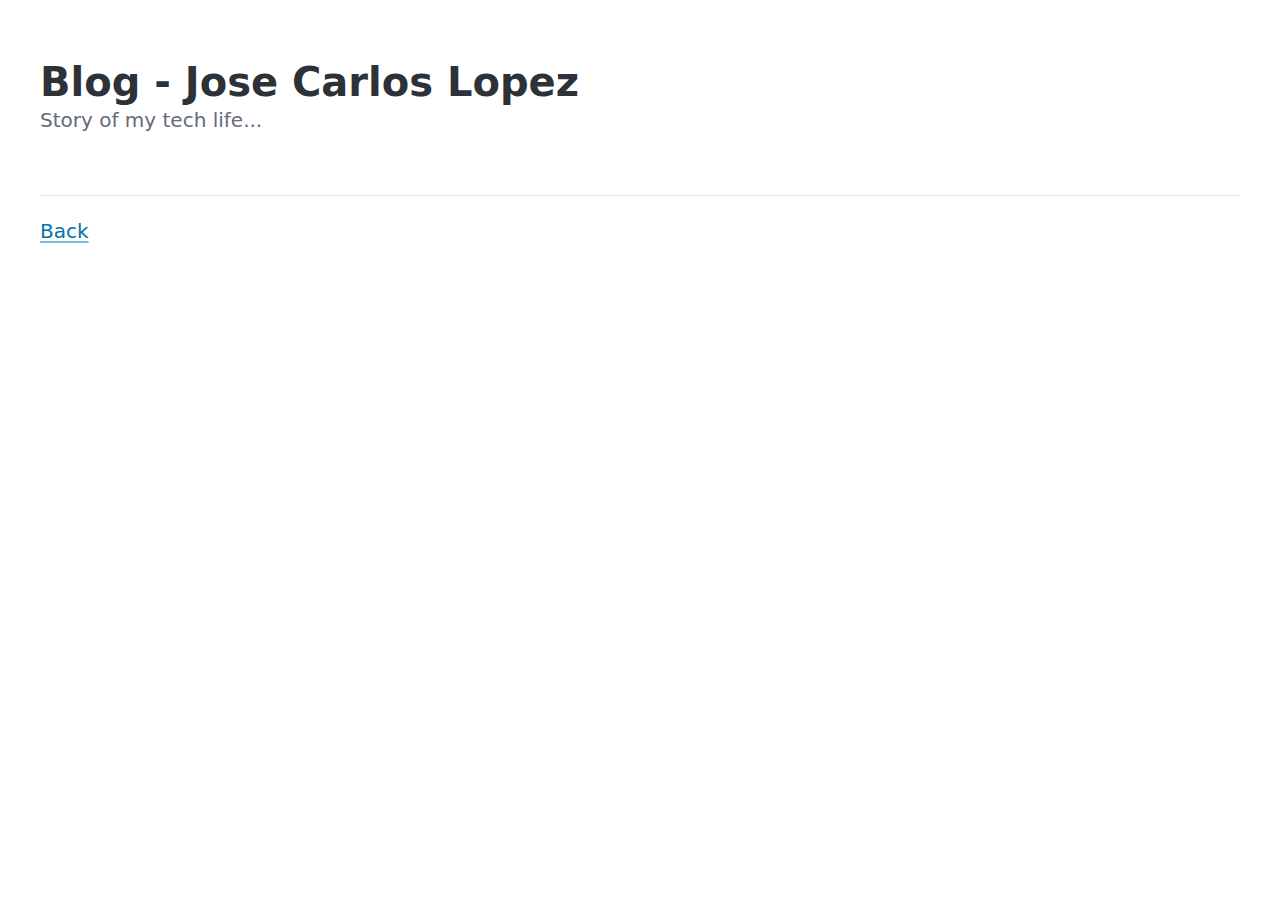
<file: docs/blog.html>
<!DOCTYPE html>
<html lang="en">

<head>
  <meta charset="UTF-8">
  <meta name="viewport" content="width=device-width, initial-scale=1.0">
  <title>Blog JCLG</title>
  <link rel="stylesheet" href="./css/pico.min.css" />
  <link rel="stylesheet" href="./css/main.css" />
</head>

<body>
  <section class="container p-3">
    <hgroup>
      <h1>Blog - Jose Carlos Lopez</h1>
      <p>Story of my tech life...</p>
    </hgroup>

  </section>
  <footer class="container">
    <hr />
    <p><a href="index.html">Back</a></p>
  </footer>
</body>

</html>
</file>
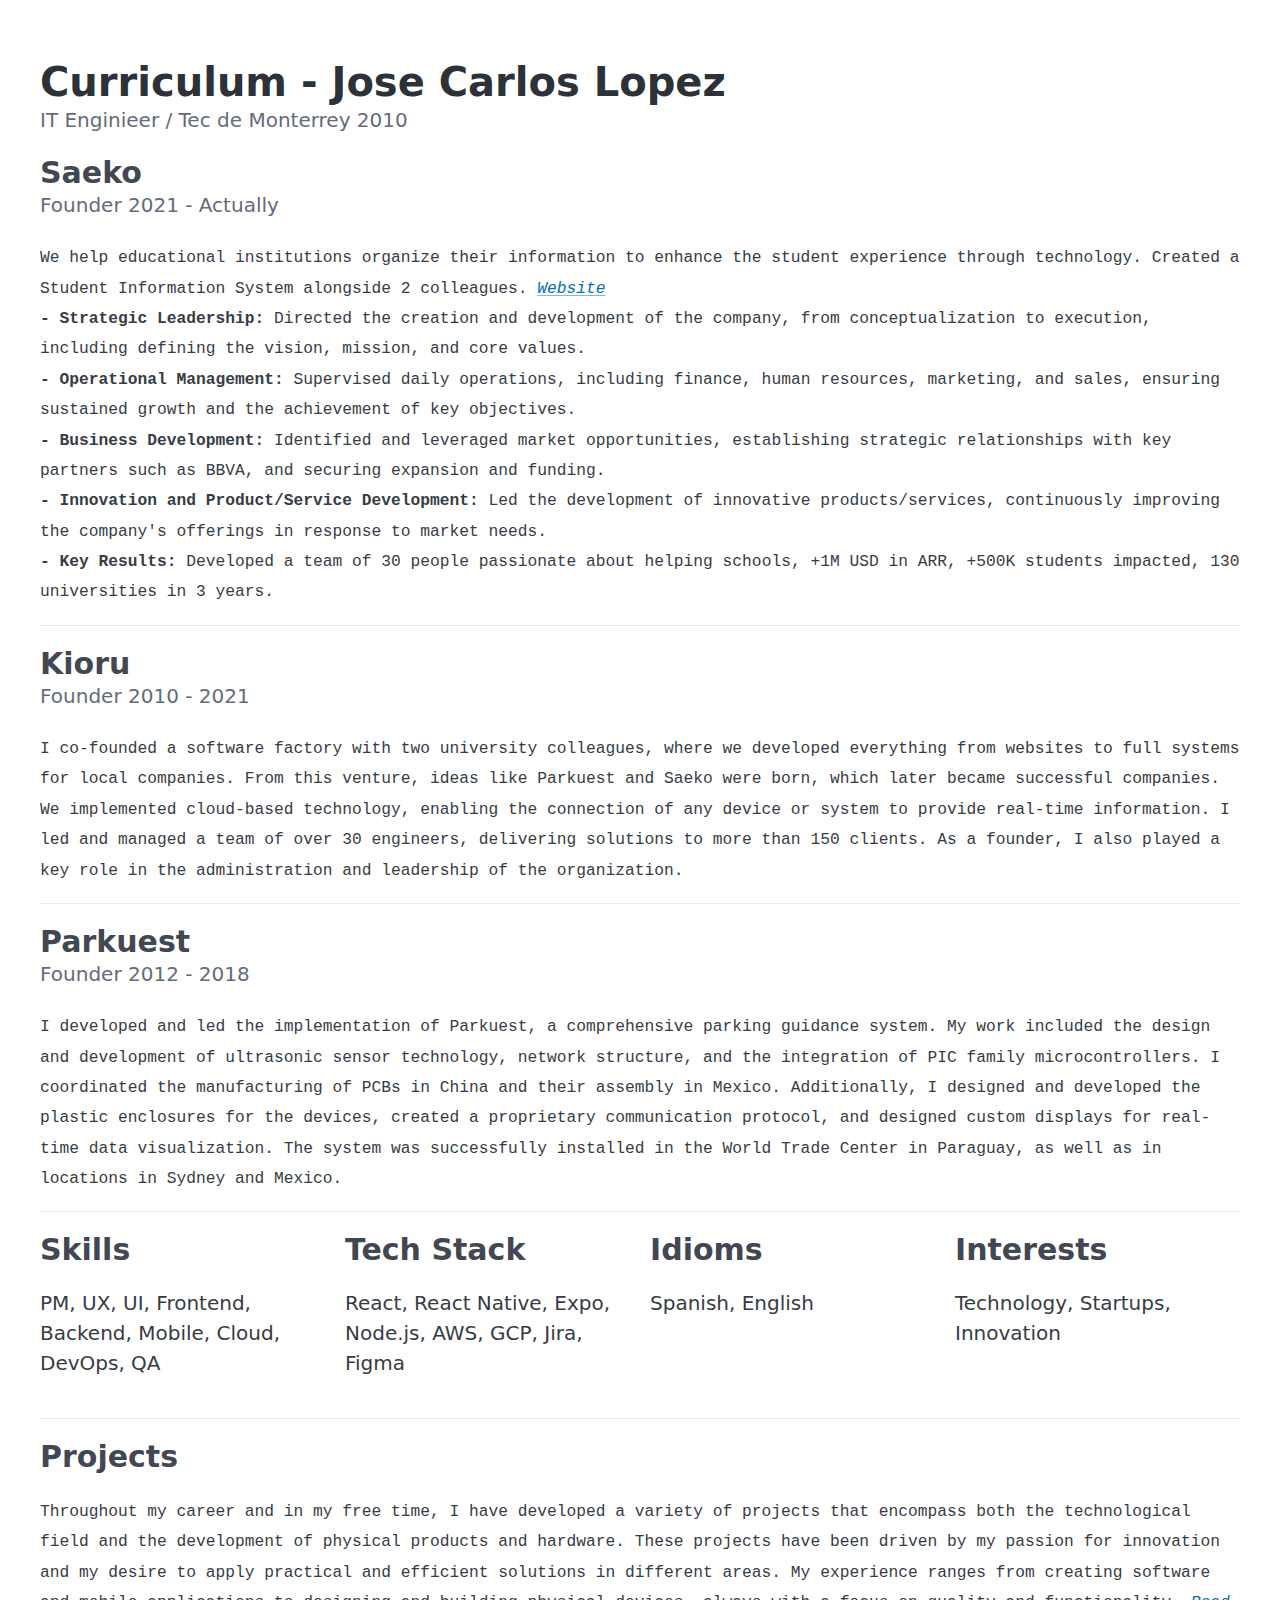
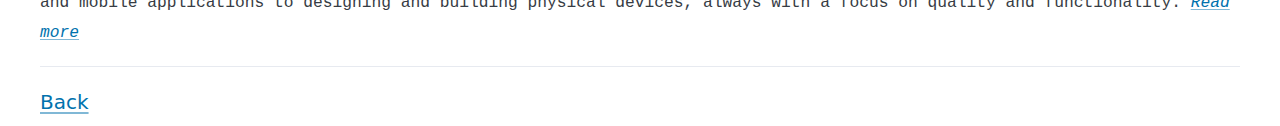
<file: docs/cv.html>
<!DOCTYPE html>
<html lang="en">

<head>
  <meta charset="UTF-8">
  <meta name="viewport" content="width=device-width, initial-scale=1.0">
  <title>CV Jose Carlos Lopez</title>
  <link rel="stylesheet" href="./css/pico.min.css" />
  <link rel="stylesheet" href="./css/main.css" />
</head>

<body>
  <section class="container p-3">
    <hgroup>
      <h1>Curriculum - Jose Carlos Lopez</h1>
      <p>IT Enginieer / Tec de Monterrey 2010</p>
    </hgroup>

    <hgroup>
      <h3>Saeko</h3>
      <p>Founder 2021 - Actually</p>
    </hgroup>
    <p></p>
    <tt>We help educational institutions organize their information to enhance the student experience through
      technology.
      Created a Student Information System alongside 2 colleagues. <i><a href="https://www.saeko.io" target="_blank"
          aria-label="Saeko">Website</a></i><br />
      <b>- Strategic Leadership:</b> Directed the creation and development of the company, from conceptualization to
      execution, including defining the vision, mission, and core values.<br />
      <b>- Operational Management:</b> Supervised daily operations, including finance, human resources, marketing, and
      sales, ensuring sustained growth and the achievement of key objectives.<br />
      <b>- Business Development:</b> Identified and leveraged market opportunities, establishing strategic relationships
      with key partners such as BBVA, and securing expansion and funding.<br />
      <b>- Innovation and Product/Service Development:</b> Led the development of innovative products/services,
      continuously improving the company's offerings in response to market needs.<br />
      <b>- Key Results:</b> Developed a team of 30 people passionate about helping schools, +1M USD in ARR, +500K
      students impacted, 130 universities in 3 years.</tt>

    <hr />
    <hgroup>
      <h3>Kioru</h3>
      <p>Founder 2010 - 2021</p>
    </hgroup>
    <p></p>
    <tt>I co-founded a software factory with two university colleagues, where we developed everything from websites to
      full systems for local companies. From this venture, ideas like Parkuest and Saeko were born, which later became
      successful companies. We implemented cloud-based technology, enabling the connection of any device or system to
      provide real-time information. I led and managed a team of over 30 engineers, delivering solutions to more than
      150 clients. As a founder, I also played a key role in the administration and leadership of the organization.</tt>

    <hr />
    <hgroup>
      <h3>Parkuest</h3>
      <p>Founder 2012 - 2018</p>
    </hgroup>
    <p></p>
    <tt>I developed and led the implementation of Parkuest, a comprehensive parking guidance system. My work included
      the design and development of ultrasonic sensor technology, network structure, and the integration of PIC family
      microcontrollers. I coordinated the manufacturing of PCBs in China and their assembly in Mexico. Additionally, I
      designed and developed the plastic enclosures for the devices, created a proprietary communication protocol, and
      designed custom displays for real-time data visualization. The system was successfully installed in the World
      Trade Center in Paraguay, as well as in locations in Sydney and Mexico.</tt>

    <hr />
    <div class="grid">
      <div>
        <h3>Skills</h3>
        <p>PM, UX, UI, Frontend, Backend, Mobile, Cloud, DevOps, QA</p>
      </div>
      <div>
        <h3>Tech Stack</h3>
        <p>React, React Native, Expo, Node.js, AWS, GCP, Jira, Figma</p>
      </div>
      <div>
        <h3>Idioms</h3>
        <p>Spanish, English</p>
      </div>
      <div>
        <h3>Interests</h3>
        <p>Technology, Startups, Innovation</p>
      </div>
    </div>

    <hr />
    <hgroup>
      <h3>Projects</h3>
      <p></p>
    </hgroup>
    <p></p>
    <tt>Throughout my career and in my free time, I have developed a variety of projects that encompass both the
      technological
      field and the development of physical products and hardware. These projects have been driven by my passion for
      innovation and my desire to apply practical and efficient solutions in different areas. My experience ranges from
      creating software and mobile applications to designing and building physical devices, always with a focus on
      quality and
      functionality. <i><a href="./projects.html" target="_blank" aria-label="Projects">Read more</a></i></tt>

    <hr />
    <p><a href="index.html">Back</a></p>
  </section>

</body>

</html>
</file>
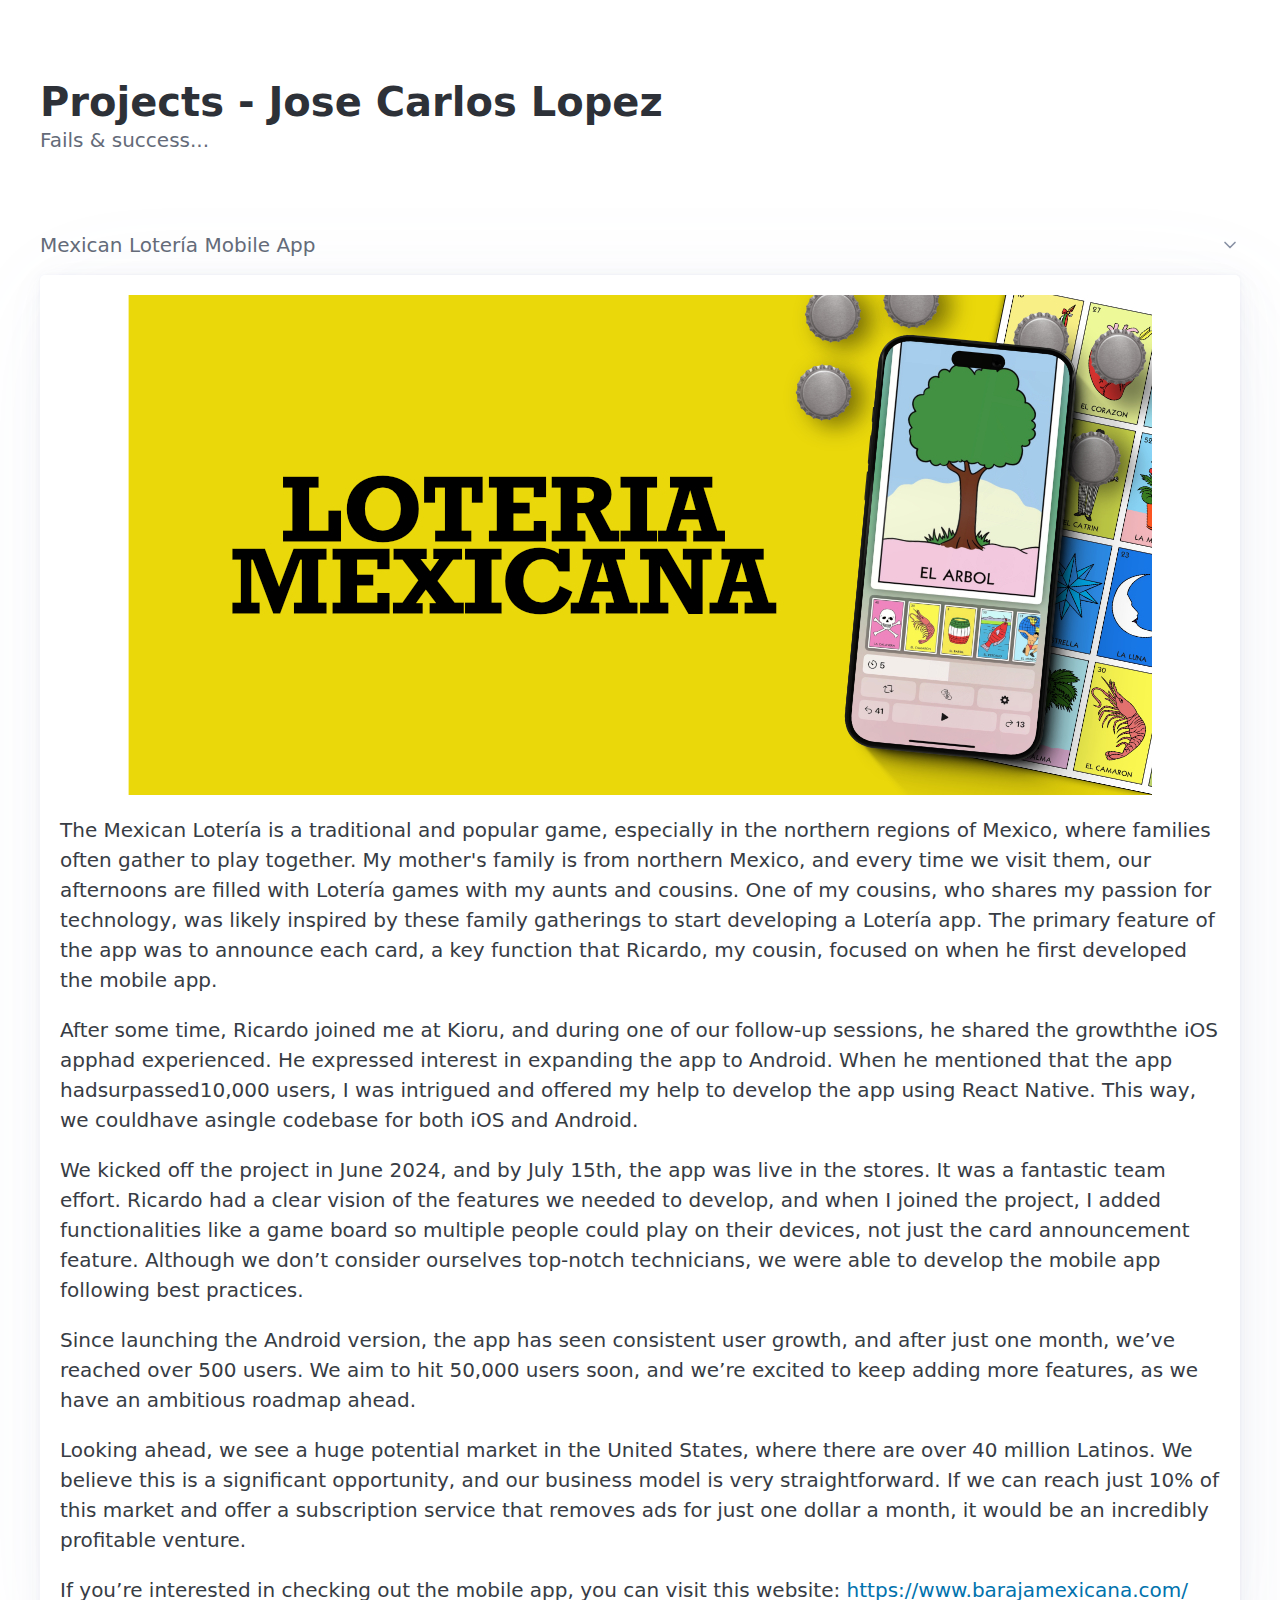
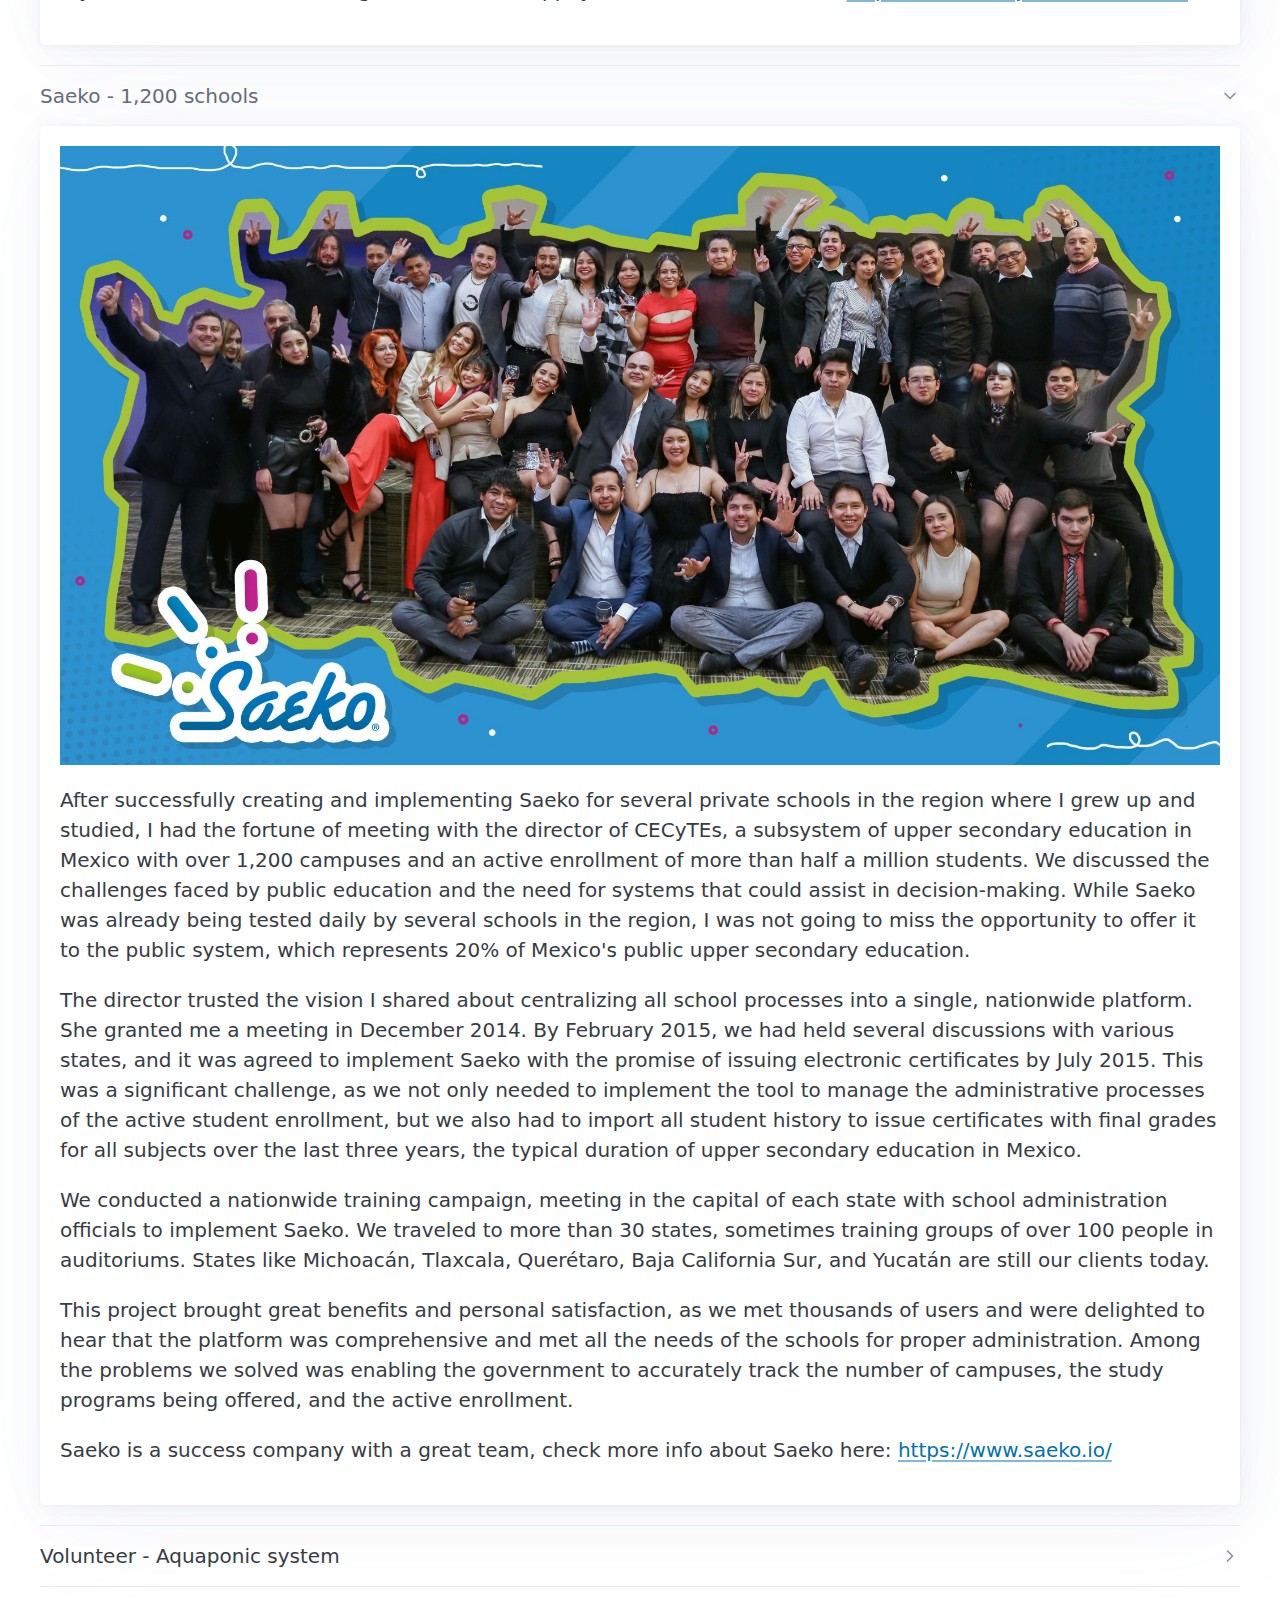
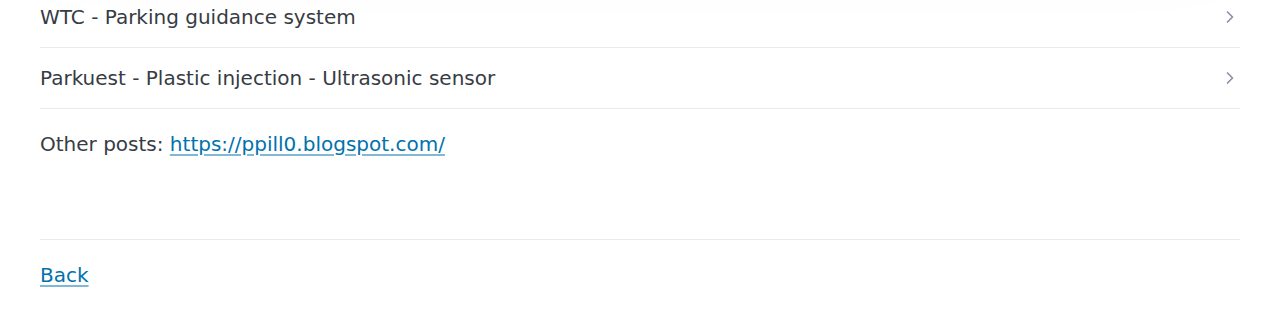
<file: docs/projects.html>
<!DOCTYPE html>
<html lang="en">

<head>
  <meta charset="UTF-8">
  <meta name="viewport" content="width=device-width, initial-scale=1.0">
  <title>Projects JCLG</title>
  <link rel="stylesheet" href="./css/pico.min.css" />
  <link rel="stylesheet" href="./css/main.css" />
</head>

<body>
  <main class="container">
    <section class="p-3">
      <hgroup>
        <h1>Projects - Jose Carlos Lopez</h1>
        <p>Fails & success...</p>
      </hgroup>
    </section>

    <section class="p-3">
      <details open>
        <summary>Mexican Lotería Mobile App</summary>
        <article>
          <p style="text-align: center;"><img src="./images/projects/loteria/loteria.jpg" alt="Loteria"
              class="img-fluid" /></p>
          <p>The Mexican Lotería is a traditional and popular game, especially in the northern regions of Mexico, where
            families often gather to play together. My mother's family is from northern Mexico, and every time we visit
            them, our afternoons are filled with Lotería games with my aunts and cousins. One of my cousins, who shares
            my
            passion for technology, was likely inspired by these family gatherings to start developing a Lotería app.
            The
            primary feature of the app was to announce each card, a key function that Ricardo, my cousin, focused on
            when
            he first developed the mobile app.
          </p>
          <p>
            After some time, Ricardo joined me at Kioru, and during one of our follow-up sessions, he shared the
            growththe
            iOS apphad experienced. He expressed interest in expanding the app to Android. When he mentioned that the
            app
            hadsurpassed10,000 users, I was intrigued and offered my help to develop the app using React Native. This
            way,
            we couldhave asingle codebase for both iOS and Android.
          </p>
          <p>We kicked off the project in June 2024, and by July 15th, the app was live in the stores. It was a
            fantastic
            team effort. Ricardo had a clear vision of the features we needed to develop, and when I joined the project,
            I added functionalities like a game board so multiple people could play on their devices, not just the
            card announcement feature. Although we don’t consider ourselves top-notch technicians, we were able to
            develop
            the mobile app following best practices.</p>
          <p>
            Since launching the Android version, the app has seen consistent user growth, and after just one month,
            we’ve reached over 500 users. We aim to hit 50,000 users soon, and we’re excited to keep adding more
            features,
            as we have an ambitious roadmap ahead.
          </p>
          <p>Looking ahead, we see a huge potential market in the United States, where there are over 40 million
            Latinos. We believe this is a significant opportunity, and our business model is very straightforward. If we
            can reach just 10% of this market and offer a subscription service that removes ads for just one dollar a
            month, it would be an incredibly profitable venture.</p>
          <p>If you’re interested in checking out the mobile app, you can visit this website: <a
              href="https://www.barajamexicana.com/" target="_blank">https://www.barajamexicana.com/</a></p>
        </article>
      </details>

      <hr />
      <details open>
        <summary>Saeko - 1,200 schools </summary>
        <article>
          <p style="text-align: center;"><img src="./images/projects/saeko/saeko.jpg" alt="Saeko" class="img-fluid" />
          </p>
          <p>
            After successfully creating and implementing Saeko for several private schools in the region where I grew up
            and studied, I had the fortune of meeting with the director of CECyTEs, a subsystem of upper secondary
            education in Mexico with over 1,200 campuses and an active enrollment of more than half a million students.
            We discussed the challenges faced by public education and the need for systems that could assist in
            decision-making. While Saeko was already being tested daily by several schools in the region, I was not
            going to miss the opportunity to offer it to the public system, which represents 20% of Mexico's public
            upper secondary education.
          </p>
          <p>
            The director trusted the vision I shared about centralizing all school processes into a single, nationwide
            platform. She granted me a meeting in December 2014. By February 2015, we had held several discussions with
            various states, and it was agreed to implement Saeko with the promise of issuing electronic certificates by
            July 2015. This was a significant challenge, as we not only needed to implement the tool to manage the
            administrative processes of the active student enrollment, but we also had to import all student history to
            issue certificates with final grades for all subjects over the last three years, the typical duration of
            upper secondary education in Mexico.
          </p>
          <p>
            We conducted a nationwide training campaign, meeting in the capital of each state with school administration
            officials to implement Saeko. We traveled to more than 30 states, sometimes training groups of over 100
            people in auditoriums. States like Michoacán, Tlaxcala, Querétaro, Baja California Sur, and Yucatán are
            still our clients today.
          </p>
          <p>
            This project brought great benefits and personal satisfaction, as we met thousands of users and were
            delighted to hear that the platform was comprehensive and met all the needs of the schools for proper
            administration. Among the problems we solved was enabling the government to accurately track the number of
            campuses, the study programs being offered, and the active enrollment.
          </p>
          <p>Saeko is a success company with a great team, check more info about Saeko here: <a
              href="https://www.saeko.io/" target="_blank">https://www.saeko.io/</a></p>
        </article>
      </details>

      <!--<hr />
      <details>
        <summary>Cotemar - App & Business Intelligence</summary>
        <p>Work in prog</p>
      </details>

       <hr />
      <details>
        <summary>ChartGrids - Business Intelligence Looker Connector</summary>
        <p>Work in prog</p>
      </details>

      <hr />
       <details>
        <summary>Benny Buttom - Dashboard & Business Intelligence</summary>
        <p>Work in prog</p>
      </details> -->

      <hr />
      <details>
        <summary>Volunteer - Aquaponic system </summary>
        <p style="text-align: center;"><img src="./images/projects/aquaponics/aquaponics.jpg" alt="Aquaponic"
            class="img-fluid" />
        <p>An aquaponic system for my local community garden. I joined as a volunteer and I was shocked by how much
          water they used for gardening. I thought: surely I can do something to grow veggies without wasting water.</p>

        <p>I started searching on the internet and following some YouTube channels about aquaponics. Then I read books
          about it and finally, I found a guy in Queensland, Australia who had made a system with an IBC cube. I had no
          tools, no money or experience but I decided to present the idea to the community garden committee.</p>

        <p>Amazingly, they were interested in the preliminary idea and decided to approve a small budget. So I set to
          work. I found the IBC cube on Facebook Marketplace. I contacted my brother-in-law to collect the cube in his
          truck and deliver it to the community garden. I dug a hole to bury the cube in and keep the water and fish
          warm in the winter, I cut the cube (5000L), I hooked up the pump and electricity, I researched and bought the
          clay for the gardenbed, and lastly I found 12 fish to fertilise the water and help the lettuce to grow.</p>

        <p>After around three months, I completed the project and it has been running for more than five years keeping
          12 fish alive and providing plenty of lettuces and other herbs and veggies for community garden members to
          eat. When I had finished the system, Ken, one of the long-serving volunteers, commented to me that a lot of
          people arrive with big ideas for the garden but never follow through. He was shocked and impressed!
        </p>
      </details>

      <hr />
      <details>
        <summary>WTC - Parking guidance system</summary>
        <p style="text-align: center;"><img src="./images/projects/parkuest/parkuest.jpg" alt="Parkuest"
            class="img-fluid" />
      </details>

      <hr />
      <details>
        <summary>Parkuest - Plastic injection - Ultrasonic sensor</summary>
        <p style="text-align: center;"><img src="./images/projects/parkuest/sensor.jpg" alt="Parkuest - Sensor"
            class="img-fluid" />
      </details>
    </section>

    <hr />
    <p>Other posts: <a href="https://ppill0.blogspot.com/" target="_blank">https://ppill0.blogspot.com/</a></p>

  </main>
  <footer class="container">
    <hr />
    <p><a href="index.html">Back</a></p>
  </footer>
</body>

</html>
</file>
<file: docs/css/main.css>
.intro {
  margin: 0;
  padding: 0;
  height: 100vh;
  display: flex;
  justify-content: center;
  flex-direction: column;
}

.word {
  color: white;
  text-align: right;
  opacity: 0;
  -webkit-transform: translateX(-40px);
  -moz-transform: translateX(-40px);
  -ms-transform: translateX(-40px);
  -o-transform: translateX(-40px);
  transform: translateX(-40px);
  -webkit-transition: all 0.6s ease-out;
  -moz-transition: all 0.6s ease-out;
  -ms-transition: all 0.6s ease-out;
  -o-transition: all 0.6s ease-out;
  transition: all 0.6s ease-out;
}

.word.visible {
  opacity: 1;
  -webkit-transform: none;
  -moz-transform: none;
  -ms-transform: none;
  -o-transform: none;
  transform: none;
}

.word:nth-child(2) {}

.word:nth-child(3) {
  margin-top: 100px;
}

.word:nth-child(4) {
  margin-top: 150px;
}

.word:nth-child(5) {
  margin-top: 200px;
}

#bg-img {
  background-image: url('../images/bg.jpg');
  background-size: cover;
  position: fixed;
  top: 0;
  left: 0;
  width: 100%;
  height: 100%;
  z-index: -1;
}

.vh-80 {
  height: 80vh;
}

.p-3 {
  padding-top: 3rem;
}

#links-section {
  padding-top: 3rem;
  text-align: right;
}

.link {
  opacity: 0;
  color: white;
  align-items: right;
  transform: translateX(-50%);
  transition: transform 0.5s ease, opacity 0.5s ease;
}

.link a {
  color: white;
  text-decoration: none;
}

.visible {
  opacity: 1;
  transform: translateX(0);
}

.inline {
  display: inline-flex;
}

.icon {
  margin-right: 10px;
}

#card {
  width: 300px;
  height: 520px;
  margin: 50px auto;
  text-align: center;
  line-height: 400px;
  border-bottom: 3px solid transparent;
  position: relative;
  box-sizing: border-box;
}

img {
  max-width: 100%;
  max-height: 100%;
}

#controls {
  text-align: center;
  margin: 20px auto;
}

#restartBtn {
  display: none;
  margin: 20px auto;
  padding: 10px 20px;
  background-color: #007BFF;
  color: white;
  border: none;
  cursor: pointer;
}

#restartBtn:hover {
  background-color: #0056b3;
}
</file>
<file: docs/css/pico.min.css>
@charset "UTF-8";/*!
 * Pico CSS ✨ v2.0.6 (https://picocss.com)
 * Copyright 2019-2024 - Licensed under MIT
 */:root{--pico-font-family-emoji:"Apple Color Emoji","Segoe UI Emoji","Segoe UI Symbol","Noto Color Emoji";--pico-font-family-sans-serif:system-ui,"Segoe UI",Roboto,Oxygen,Ubuntu,Cantarell,Helvetica,Arial,"Helvetica Neue",sans-serif,var(--pico-font-family-emoji);--pico-font-family-monospace:ui-monospace,SFMono-Regular,"SF Mono",Menlo,Consolas,"Liberation Mono",monospace,var(--pico-font-family-emoji);--pico-font-family:var(--pico-font-family-sans-serif);--pico-line-height:1.5;--pico-font-weight:400;--pico-font-size:100%;--pico-text-underline-offset:0.1rem;--pico-border-radius:0.25rem;--pico-border-width:0.0625rem;--pico-outline-width:0.125rem;--pico-transition:0.2s ease-in-out;--pico-spacing:1rem;--pico-typography-spacing-vertical:1rem;--pico-block-spacing-vertical:var(--pico-spacing);--pico-block-spacing-horizontal:var(--pico-spacing);--pico-grid-column-gap:var(--pico-spacing);--pico-grid-row-gap:var(--pico-spacing);--pico-form-element-spacing-vertical:0.75rem;--pico-form-element-spacing-horizontal:1rem;--pico-group-box-shadow:0 0 0 rgba(0, 0, 0, 0);--pico-group-box-shadow-focus-with-button:0 0 0 var(--pico-outline-width) var(--pico-primary-focus);--pico-group-box-shadow-focus-with-input:0 0 0 0.0625rem var(--pico-form-element-border-color);--pico-modal-overlay-backdrop-filter:blur(0.375rem);--pico-nav-element-spacing-vertical:1rem;--pico-nav-element-spacing-horizontal:0.5rem;--pico-nav-link-spacing-vertical:0.5rem;--pico-nav-link-spacing-horizontal:0.5rem;--pico-nav-breadcrumb-divider:">";--pico-icon-checkbox:url("data:image/svg+xml,%3Csvg xmlns='http://www.w3.org/2000/svg' width='24' height='24' viewBox='0 0 24 24' fill='none' stroke='rgb(255, 255, 255)' stroke-width='4' stroke-linecap='round' stroke-linejoin='round'%3E%3Cpolyline points='20 6 9 17 4 12'%3E%3C/polyline%3E%3C/svg%3E");--pico-icon-minus:url("data:image/svg+xml,%3Csvg xmlns='http://www.w3.org/2000/svg' width='24' height='24' viewBox='0 0 24 24' fill='none' stroke='rgb(255, 255, 255)' stroke-width='4' stroke-linecap='round' stroke-linejoin='round'%3E%3Cline x1='5' y1='12' x2='19' y2='12'%3E%3C/line%3E%3C/svg%3E");--pico-icon-chevron:url("data:image/svg+xml,%3Csvg xmlns='http://www.w3.org/2000/svg' width='24' height='24' viewBox='0 0 24 24' fill='none' stroke='rgb(136, 145, 164)' stroke-width='2' stroke-linecap='round' stroke-linejoin='round'%3E%3Cpolyline points='6 9 12 15 18 9'%3E%3C/polyline%3E%3C/svg%3E");--pico-icon-date:url("data:image/svg+xml,%3Csvg xmlns='http://www.w3.org/2000/svg' width='24' height='24' viewBox='0 0 24 24' fill='none' stroke='rgb(136, 145, 164)' stroke-width='2' stroke-linecap='round' stroke-linejoin='round'%3E%3Crect x='3' y='4' width='18' height='18' rx='2' ry='2'%3E%3C/rect%3E%3Cline x1='16' y1='2' x2='16' y2='6'%3E%3C/line%3E%3Cline x1='8' y1='2' x2='8' y2='6'%3E%3C/line%3E%3Cline x1='3' y1='10' x2='21' y2='10'%3E%3C/line%3E%3C/svg%3E");--pico-icon-time:url("data:image/svg+xml,%3Csvg xmlns='http://www.w3.org/2000/svg' width='24' height='24' viewBox='0 0 24 24' fill='none' stroke='rgb(136, 145, 164)' stroke-width='2' stroke-linecap='round' stroke-linejoin='round'%3E%3Ccircle cx='12' cy='12' r='10'%3E%3C/circle%3E%3Cpolyline points='12 6 12 12 16 14'%3E%3C/polyline%3E%3C/svg%3E");--pico-icon-search:url("data:image/svg+xml,%3Csvg xmlns='http://www.w3.org/2000/svg' width='24' height='24' viewBox='0 0 24 24' fill='none' stroke='rgb(136, 145, 164)' stroke-width='1.5' stroke-linecap='round' stroke-linejoin='round'%3E%3Ccircle cx='11' cy='11' r='8'%3E%3C/circle%3E%3Cline x1='21' y1='21' x2='16.65' y2='16.65'%3E%3C/line%3E%3C/svg%3E");--pico-icon-close:url("data:image/svg+xml,%3Csvg xmlns='http://www.w3.org/2000/svg' width='24' height='24' viewBox='0 0 24 24' fill='none' stroke='rgb(136, 145, 164)' stroke-width='3' stroke-linecap='round' stroke-linejoin='round'%3E%3Cline x1='18' y1='6' x2='6' y2='18'%3E%3C/line%3E%3Cline x1='6' y1='6' x2='18' y2='18'%3E%3C/line%3E%3C/svg%3E");--pico-icon-loading:url("data:image/svg+xml,%3Csvg fill='none' height='24' width='24' viewBox='0 0 24 24' xmlns='http://www.w3.org/2000/svg' %3E%3Cstyle%3E g %7B animation: rotate 2s linear infinite; transform-origin: center center; %7D circle %7B stroke-dasharray: 75,100; stroke-dashoffset: -5; animation: dash 1.5s ease-in-out infinite; stroke-linecap: round; %7D @keyframes rotate %7B 0%25 %7B transform: rotate(0deg); %7D 100%25 %7B transform: rotate(360deg); %7D %7D @keyframes dash %7B 0%25 %7B stroke-dasharray: 1,100; stroke-dashoffset: 0; %7D 50%25 %7B stroke-dasharray: 44.5,100; stroke-dashoffset: -17.5; %7D 100%25 %7B stroke-dasharray: 44.5,100; stroke-dashoffset: -62; %7D %7D %3C/style%3E%3Cg%3E%3Ccircle cx='12' cy='12' r='10' fill='none' stroke='rgb(136, 145, 164)' stroke-width='4' /%3E%3C/g%3E%3C/svg%3E")}@media (min-width:576px){:root{--pico-font-size:106.25%}}@media (min-width:768px){:root{--pico-font-size:112.5%}}@media (min-width:1024px){:root{--pico-font-size:118.75%}}@media (min-width:1280px){:root{--pico-font-size:125%}}@media (min-width:1536px){:root{--pico-font-size:131.25%}}a{--pico-text-decoration:underline}a.contrast,a.secondary{--pico-text-decoration:underline}small{--pico-font-size:0.875em}h1,h2,h3,h4,h5,h6{--pico-font-weight:700}h1{--pico-font-size:2rem;--pico-line-height:1.125;--pico-typography-spacing-top:3rem}h2{--pico-font-size:1.75rem;--pico-line-height:1.15;--pico-typography-spacing-top:2.625rem}h3{--pico-font-size:1.5rem;--pico-line-height:1.175;--pico-typography-spacing-top:2.25rem}h4{--pico-font-size:1.25rem;--pico-line-height:1.2;--pico-typography-spacing-top:1.874rem}h5{--pico-font-size:1.125rem;--pico-line-height:1.225;--pico-typography-spacing-top:1.6875rem}h6{--pico-font-size:1rem;--pico-line-height:1.25;--pico-typography-spacing-top:1.5rem}tfoot td,tfoot th,thead td,thead th{--pico-font-weight:600;--pico-border-width:0.1875rem}code,kbd,pre,samp{--pico-font-family:var(--pico-font-family-monospace)}kbd{--pico-font-weight:bolder}:where(select,textarea),input:not([type=submit],[type=button],[type=reset],[type=checkbox],[type=radio],[type=file]){--pico-outline-width:0.0625rem}[type=search]{--pico-border-radius:5rem}[type=checkbox],[type=radio]{--pico-border-width:0.125rem}[type=checkbox][role=switch]{--pico-border-width:0.1875rem}details.dropdown summary:not([role=button]){--pico-outline-width:0.0625rem}nav details.dropdown summary:focus-visible{--pico-outline-width:0.125rem}[role=search]{--pico-border-radius:5rem}[role=group]:has(button.secondary:focus,[type=submit].secondary:focus,[type=button].secondary:focus,[role=button].secondary:focus),[role=search]:has(button.secondary:focus,[type=submit].secondary:focus,[type=button].secondary:focus,[role=button].secondary:focus){--pico-group-box-shadow-focus-with-button:0 0 0 var(--pico-outline-width) var(--pico-secondary-focus)}[role=group]:has(button.contrast:focus,[type=submit].contrast:focus,[type=button].contrast:focus,[role=button].contrast:focus),[role=search]:has(button.contrast:focus,[type=submit].contrast:focus,[type=button].contrast:focus,[role=button].contrast:focus){--pico-group-box-shadow-focus-with-button:0 0 0 var(--pico-outline-width) var(--pico-contrast-focus)}[role=group] [role=button],[role=group] [type=button],[role=group] [type=submit],[role=group] button,[role=search] [role=button],[role=search] [type=button],[role=search] [type=submit],[role=search] button{--pico-form-element-spacing-horizontal:2rem}details summary[role=button]:not(.outline)::after{filter:brightness(0) invert(1)}[aria-busy=true]:not(input,select,textarea):is(button,[type=submit],[type=button],[type=reset],[role=button]):not(.outline)::before{filter:brightness(0) invert(1)}:root:not([data-theme=dark]),[data-theme=light]{--pico-background-color:#fff;--pico-color:#373c44;--pico-text-selection-color:rgba(2, 154, 232, 0.25);--pico-muted-color:#646b79;--pico-muted-border-color:#e7eaf0;--pico-primary:#0172ad;--pico-primary-background:#0172ad;--pico-primary-border:var(--pico-primary-background);--pico-primary-underline:rgba(1, 114, 173, 0.5);--pico-primary-hover:#015887;--pico-primary-hover-background:#02659a;--pico-primary-hover-border:var(--pico-primary-hover-background);--pico-primary-hover-underline:var(--pico-primary-hover);--pico-primary-focus:rgba(2, 154, 232, 0.5);--pico-primary-inverse:#fff;--pico-secondary:#5d6b89;--pico-secondary-background:#525f7a;--pico-secondary-border:var(--pico-secondary-background);--pico-secondary-underline:rgba(93, 107, 137, 0.5);--pico-secondary-hover:#48536b;--pico-secondary-hover-background:#48536b;--pico-secondary-hover-border:var(--pico-secondary-hover-background);--pico-secondary-hover-underline:var(--pico-secondary-hover);--pico-secondary-focus:rgba(93, 107, 137, 0.25);--pico-secondary-inverse:#fff;--pico-contrast:#181c25;--pico-contrast-background:#181c25;--pico-contrast-border:var(--pico-contrast-background);--pico-contrast-underline:rgba(24, 28, 37, 0.5);--pico-contrast-hover:#000;--pico-contrast-hover-background:#000;--pico-contrast-hover-border:var(--pico-contrast-hover-background);--pico-contrast-hover-underline:var(--pico-secondary-hover);--pico-contrast-focus:rgba(93, 107, 137, 0.25);--pico-contrast-inverse:#fff;--pico-box-shadow:0.0145rem 0.029rem 0.174rem rgba(129, 145, 181, 0.01698),0.0335rem 0.067rem 0.402rem rgba(129, 145, 181, 0.024),0.0625rem 0.125rem 0.75rem rgba(129, 145, 181, 0.03),0.1125rem 0.225rem 1.35rem rgba(129, 145, 181, 0.036),0.2085rem 0.417rem 2.502rem rgba(129, 145, 181, 0.04302),0.5rem 1rem 6rem rgba(129, 145, 181, 0.06),0 0 0 0.0625rem rgba(129, 145, 181, 0.015);--pico-h1-color:#2d3138;--pico-h2-color:#373c44;--pico-h3-color:#424751;--pico-h4-color:#4d535e;--pico-h5-color:#5c6370;--pico-h6-color:#646b79;--pico-mark-background-color:#fde7c0;--pico-mark-color:#0f1114;--pico-ins-color:#1d6a54;--pico-del-color:#883935;--pico-blockquote-border-color:var(--pico-muted-border-color);--pico-blockquote-footer-color:var(--pico-muted-color);--pico-button-box-shadow:0 0 0 rgba(0, 0, 0, 0);--pico-button-hover-box-shadow:0 0 0 rgba(0, 0, 0, 0);--pico-table-border-color:var(--pico-muted-border-color);--pico-table-row-stripped-background-color:rgba(111, 120, 135, 0.0375);--pico-code-background-color:#f3f5f7;--pico-code-color:#646b79;--pico-code-kbd-background-color:var(--pico-color);--pico-code-kbd-color:var(--pico-background-color);--pico-form-element-background-color:#fbfcfc;--pico-form-element-selected-background-color:#dfe3eb;--pico-form-element-border-color:#cfd5e2;--pico-form-element-color:#23262c;--pico-form-element-placeholder-color:var(--pico-muted-color);--pico-form-element-active-background-color:#fff;--pico-form-element-active-border-color:var(--pico-primary-border);--pico-form-element-focus-color:var(--pico-primary-border);--pico-form-element-disabled-opacity:0.5;--pico-form-element-invalid-border-color:#b86a6b;--pico-form-element-invalid-active-border-color:#c84f48;--pico-form-element-invalid-focus-color:var(--pico-form-element-invalid-active-border-color);--pico-form-element-valid-border-color:#4c9b8a;--pico-form-element-valid-active-border-color:#279977;--pico-form-element-valid-focus-color:var(--pico-form-element-valid-active-border-color);--pico-switch-background-color:#bfc7d9;--pico-switch-checked-background-color:var(--pico-primary-background);--pico-switch-color:#fff;--pico-switch-thumb-box-shadow:0 0 0 rgba(0, 0, 0, 0);--pico-range-border-color:#dfe3eb;--pico-range-active-border-color:#bfc7d9;--pico-range-thumb-border-color:var(--pico-background-color);--pico-range-thumb-color:var(--pico-secondary-background);--pico-range-thumb-active-color:var(--pico-primary-background);--pico-accordion-border-color:var(--pico-muted-border-color);--pico-accordion-active-summary-color:var(--pico-primary-hover);--pico-accordion-close-summary-color:var(--pico-color);--pico-accordion-open-summary-color:var(--pico-muted-color);--pico-card-background-color:var(--pico-background-color);--pico-card-border-color:var(--pico-muted-border-color);--pico-card-box-shadow:var(--pico-box-shadow);--pico-card-sectioning-background-color:#fbfcfc;--pico-dropdown-background-color:#fff;--pico-dropdown-border-color:#eff1f4;--pico-dropdown-box-shadow:var(--pico-box-shadow);--pico-dropdown-color:var(--pico-color);--pico-dropdown-hover-background-color:#eff1f4;--pico-loading-spinner-opacity:0.5;--pico-modal-overlay-background-color:rgba(232, 234, 237, 0.75);--pico-progress-background-color:#dfe3eb;--pico-progress-color:var(--pico-primary-background);--pico-tooltip-background-color:var(--pico-contrast-background);--pico-tooltip-color:var(--pico-contrast-inverse);--pico-icon-valid:url("data:image/svg+xml,%3Csvg xmlns='http://www.w3.org/2000/svg' width='24' height='24' viewBox='0 0 24 24' fill='none' stroke='rgb(76, 155, 138)' stroke-width='2' stroke-linecap='round' stroke-linejoin='round'%3E%3Cpolyline points='20 6 9 17 4 12'%3E%3C/polyline%3E%3C/svg%3E");--pico-icon-invalid:url("data:image/svg+xml,%3Csvg xmlns='http://www.w3.org/2000/svg' width='24' height='24' viewBox='0 0 24 24' fill='none' stroke='rgb(200, 79, 72)' stroke-width='2' stroke-linecap='round' stroke-linejoin='round'%3E%3Ccircle cx='12' cy='12' r='10'%3E%3C/circle%3E%3Cline x1='12' y1='8' x2='12' y2='12'%3E%3C/line%3E%3Cline x1='12' y1='16' x2='12.01' y2='16'%3E%3C/line%3E%3C/svg%3E");color-scheme:light}:root:not([data-theme=dark]) input:is([type=submit],[type=button],[type=reset],[type=checkbox],[type=radio],[type=file]),[data-theme=light] input:is([type=submit],[type=button],[type=reset],[type=checkbox],[type=radio],[type=file]){--pico-form-element-focus-color:var(--pico-primary-focus)}@media only screen and (prefers-color-scheme:dark){:root:not([data-theme]){--pico-background-color:#13171f;--pico-color:#c2c7d0;--pico-text-selection-color:rgba(1, 170, 255, 0.1875);--pico-muted-color:#7b8495;--pico-muted-border-color:#202632;--pico-primary:#01aaff;--pico-primary-background:#0172ad;--pico-primary-border:var(--pico-primary-background);--pico-primary-underline:rgba(1, 170, 255, 0.5);--pico-primary-hover:#79c0ff;--pico-primary-hover-background:#017fc0;--pico-primary-hover-border:var(--pico-primary-hover-background);--pico-primary-hover-underline:var(--pico-primary-hover);--pico-primary-focus:rgba(1, 170, 255, 0.375);--pico-primary-inverse:#fff;--pico-secondary:#969eaf;--pico-secondary-background:#525f7a;--pico-secondary-border:var(--pico-secondary-background);--pico-secondary-underline:rgba(150, 158, 175, 0.5);--pico-secondary-hover:#b3b9c5;--pico-secondary-hover-background:#5d6b89;--pico-secondary-hover-border:var(--pico-secondary-hover-background);--pico-secondary-hover-underline:var(--pico-secondary-hover);--pico-secondary-focus:rgba(144, 158, 190, 0.25);--pico-secondary-inverse:#fff;--pico-contrast:#dfe3eb;--pico-contrast-background:#eff1f4;--pico-contrast-border:var(--pico-contrast-background);--pico-contrast-underline:rgba(223, 227, 235, 0.5);--pico-contrast-hover:#fff;--pico-contrast-hover-background:#fff;--pico-contrast-hover-border:var(--pico-contrast-hover-background);--pico-contrast-hover-underline:var(--pico-contrast-hover);--pico-contrast-focus:rgba(207, 213, 226, 0.25);--pico-contrast-inverse:#000;--pico-box-shadow:0.0145rem 0.029rem 0.174rem rgba(7, 9, 12, 0.01698),0.0335rem 0.067rem 0.402rem rgba(7, 9, 12, 0.024),0.0625rem 0.125rem 0.75rem rgba(7, 9, 12, 0.03),0.1125rem 0.225rem 1.35rem rgba(7, 9, 12, 0.036),0.2085rem 0.417rem 2.502rem rgba(7, 9, 12, 0.04302),0.5rem 1rem 6rem rgba(7, 9, 12, 0.06),0 0 0 0.0625rem rgba(7, 9, 12, 0.015);--pico-h1-color:#f0f1f3;--pico-h2-color:#e0e3e7;--pico-h3-color:#c2c7d0;--pico-h4-color:#b3b9c5;--pico-h5-color:#a4acba;--pico-h6-color:#8891a4;--pico-mark-background-color:#014063;--pico-mark-color:#fff;--pico-ins-color:#62af9a;--pico-del-color:#ce7e7b;--pico-blockquote-border-color:var(--pico-muted-border-color);--pico-blockquote-footer-color:var(--pico-muted-color);--pico-button-box-shadow:0 0 0 rgba(0, 0, 0, 0);--pico-button-hover-box-shadow:0 0 0 rgba(0, 0, 0, 0);--pico-table-border-color:var(--pico-muted-border-color);--pico-table-row-stripped-background-color:rgba(111, 120, 135, 0.0375);--pico-code-background-color:#1a1f28;--pico-code-color:#8891a4;--pico-code-kbd-background-color:var(--pico-color);--pico-code-kbd-color:var(--pico-background-color);--pico-form-element-background-color:#1c212c;--pico-form-element-selected-background-color:#2a3140;--pico-form-element-border-color:#2a3140;--pico-form-element-color:#e0e3e7;--pico-form-element-placeholder-color:#8891a4;--pico-form-element-active-background-color:#1a1f28;--pico-form-element-active-border-color:var(--pico-primary-border);--pico-form-element-focus-color:var(--pico-primary-border);--pico-form-element-disabled-opacity:0.5;--pico-form-element-invalid-border-color:#964a50;--pico-form-element-invalid-active-border-color:#b7403b;--pico-form-element-invalid-focus-color:var(--pico-form-element-invalid-active-border-color);--pico-form-element-valid-border-color:#2a7b6f;--pico-form-element-valid-active-border-color:#16896a;--pico-form-element-valid-focus-color:var(--pico-form-element-valid-active-border-color);--pico-switch-background-color:#333c4e;--pico-switch-checked-background-color:var(--pico-primary-background);--pico-switch-color:#fff;--pico-switch-thumb-box-shadow:0 0 0 rgba(0, 0, 0, 0);--pico-range-border-color:#202632;--pico-range-active-border-color:#2a3140;--pico-range-thumb-border-color:var(--pico-background-color);--pico-range-thumb-color:var(--pico-secondary-background);--pico-range-thumb-active-color:var(--pico-primary-background);--pico-accordion-border-color:var(--pico-muted-border-color);--pico-accordion-active-summary-color:var(--pico-primary-hover);--pico-accordion-close-summary-color:var(--pico-color);--pico-accordion-open-summary-color:var(--pico-muted-color);--pico-card-background-color:#181c25;--pico-card-border-color:var(--pico-card-background-color);--pico-card-box-shadow:var(--pico-box-shadow);--pico-card-sectioning-background-color:#1a1f28;--pico-dropdown-background-color:#181c25;--pico-dropdown-border-color:#202632;--pico-dropdown-box-shadow:var(--pico-box-shadow);--pico-dropdown-color:var(--pico-color);--pico-dropdown-hover-background-color:#202632;--pico-loading-spinner-opacity:0.5;--pico-modal-overlay-background-color:rgba(8, 9, 10, 0.75);--pico-progress-background-color:#202632;--pico-progress-color:var(--pico-primary-background);--pico-tooltip-background-color:var(--pico-contrast-background);--pico-tooltip-color:var(--pico-contrast-inverse);--pico-icon-valid:url("data:image/svg+xml,%3Csvg xmlns='http://www.w3.org/2000/svg' width='24' height='24' viewBox='0 0 24 24' fill='none' stroke='rgb(42, 123, 111)' stroke-width='2' stroke-linecap='round' stroke-linejoin='round'%3E%3Cpolyline points='20 6 9 17 4 12'%3E%3C/polyline%3E%3C/svg%3E");--pico-icon-invalid:url("data:image/svg+xml,%3Csvg xmlns='http://www.w3.org/2000/svg' width='24' height='24' viewBox='0 0 24 24' fill='none' stroke='rgb(150, 74, 80)' stroke-width='2' stroke-linecap='round' stroke-linejoin='round'%3E%3Ccircle cx='12' cy='12' r='10'%3E%3C/circle%3E%3Cline x1='12' y1='8' x2='12' y2='12'%3E%3C/line%3E%3Cline x1='12' y1='16' x2='12.01' y2='16'%3E%3C/line%3E%3C/svg%3E");color-scheme:dark}:root:not([data-theme]) input:is([type=submit],[type=button],[type=reset],[type=checkbox],[type=radio],[type=file]){--pico-form-element-focus-color:var(--pico-primary-focus)}:root:not([data-theme]) details summary[role=button].contrast:not(.outline)::after{filter:brightness(0)}:root:not([data-theme]) [aria-busy=true]:not(input,select,textarea).contrast:is(button,[type=submit],[type=button],[type=reset],[role=button]):not(.outline)::before{filter:brightness(0)}}[data-theme=dark]{--pico-background-color:#13171f;--pico-color:#c2c7d0;--pico-text-selection-color:rgba(1, 170, 255, 0.1875);--pico-muted-color:#7b8495;--pico-muted-border-color:#202632;--pico-primary:#01aaff;--pico-primary-background:#0172ad;--pico-primary-border:var(--pico-primary-background);--pico-primary-underline:rgba(1, 170, 255, 0.5);--pico-primary-hover:#79c0ff;--pico-primary-hover-background:#017fc0;--pico-primary-hover-border:var(--pico-primary-hover-background);--pico-primary-hover-underline:var(--pico-primary-hover);--pico-primary-focus:rgba(1, 170, 255, 0.375);--pico-primary-inverse:#fff;--pico-secondary:#969eaf;--pico-secondary-background:#525f7a;--pico-secondary-border:var(--pico-secondary-background);--pico-secondary-underline:rgba(150, 158, 175, 0.5);--pico-secondary-hover:#b3b9c5;--pico-secondary-hover-background:#5d6b89;--pico-secondary-hover-border:var(--pico-secondary-hover-background);--pico-secondary-hover-underline:var(--pico-secondary-hover);--pico-secondary-focus:rgba(144, 158, 190, 0.25);--pico-secondary-inverse:#fff;--pico-contrast:#dfe3eb;--pico-contrast-background:#eff1f4;--pico-contrast-border:var(--pico-contrast-background);--pico-contrast-underline:rgba(223, 227, 235, 0.5);--pico-contrast-hover:#fff;--pico-contrast-hover-background:#fff;--pico-contrast-hover-border:var(--pico-contrast-hover-background);--pico-contrast-hover-underline:var(--pico-contrast-hover);--pico-contrast-focus:rgba(207, 213, 226, 0.25);--pico-contrast-inverse:#000;--pico-box-shadow:0.0145rem 0.029rem 0.174rem rgba(7, 9, 12, 0.01698),0.0335rem 0.067rem 0.402rem rgba(7, 9, 12, 0.024),0.0625rem 0.125rem 0.75rem rgba(7, 9, 12, 0.03),0.1125rem 0.225rem 1.35rem rgba(7, 9, 12, 0.036),0.2085rem 0.417rem 2.502rem rgba(7, 9, 12, 0.04302),0.5rem 1rem 6rem rgba(7, 9, 12, 0.06),0 0 0 0.0625rem rgba(7, 9, 12, 0.015);--pico-h1-color:#f0f1f3;--pico-h2-color:#e0e3e7;--pico-h3-color:#c2c7d0;--pico-h4-color:#b3b9c5;--pico-h5-color:#a4acba;--pico-h6-color:#8891a4;--pico-mark-background-color:#014063;--pico-mark-color:#fff;--pico-ins-color:#62af9a;--pico-del-color:#ce7e7b;--pico-blockquote-border-color:var(--pico-muted-border-color);--pico-blockquote-footer-color:var(--pico-muted-color);--pico-button-box-shadow:0 0 0 rgba(0, 0, 0, 0);--pico-button-hover-box-shadow:0 0 0 rgba(0, 0, 0, 0);--pico-table-border-color:var(--pico-muted-border-color);--pico-table-row-stripped-background-color:rgba(111, 120, 135, 0.0375);--pico-code-background-color:#1a1f28;--pico-code-color:#8891a4;--pico-code-kbd-background-color:var(--pico-color);--pico-code-kbd-color:var(--pico-background-color);--pico-form-element-background-color:#1c212c;--pico-form-element-selected-background-color:#2a3140;--pico-form-element-border-color:#2a3140;--pico-form-element-color:#e0e3e7;--pico-form-element-placeholder-color:#8891a4;--pico-form-element-active-background-color:#1a1f28;--pico-form-element-active-border-color:var(--pico-primary-border);--pico-form-element-focus-color:var(--pico-primary-border);--pico-form-element-disabled-opacity:0.5;--pico-form-element-invalid-border-color:#964a50;--pico-form-element-invalid-active-border-color:#b7403b;--pico-form-element-invalid-focus-color:var(--pico-form-element-invalid-active-border-color);--pico-form-element-valid-border-color:#2a7b6f;--pico-form-element-valid-active-border-color:#16896a;--pico-form-element-valid-focus-color:var(--pico-form-element-valid-active-border-color);--pico-switch-background-color:#333c4e;--pico-switch-checked-background-color:var(--pico-primary-background);--pico-switch-color:#fff;--pico-switch-thumb-box-shadow:0 0 0 rgba(0, 0, 0, 0);--pico-range-border-color:#202632;--pico-range-active-border-color:#2a3140;--pico-range-thumb-border-color:var(--pico-background-color);--pico-range-thumb-color:var(--pico-secondary-background);--pico-range-thumb-active-color:var(--pico-primary-background);--pico-accordion-border-color:var(--pico-muted-border-color);--pico-accordion-active-summary-color:var(--pico-primary-hover);--pico-accordion-close-summary-color:var(--pico-color);--pico-accordion-open-summary-color:var(--pico-muted-color);--pico-card-background-color:#181c25;--pico-card-border-color:var(--pico-card-background-color);--pico-card-box-shadow:var(--pico-box-shadow);--pico-card-sectioning-background-color:#1a1f28;--pico-dropdown-background-color:#181c25;--pico-dropdown-border-color:#202632;--pico-dropdown-box-shadow:var(--pico-box-shadow);--pico-dropdown-color:var(--pico-color);--pico-dropdown-hover-background-color:#202632;--pico-loading-spinner-opacity:0.5;--pico-modal-overlay-background-color:rgba(8, 9, 10, 0.75);--pico-progress-background-color:#202632;--pico-progress-color:var(--pico-primary-background);--pico-tooltip-background-color:var(--pico-contrast-background);--pico-tooltip-color:var(--pico-contrast-inverse);--pico-icon-valid:url("data:image/svg+xml,%3Csvg xmlns='http://www.w3.org/2000/svg' width='24' height='24' viewBox='0 0 24 24' fill='none' stroke='rgb(42, 123, 111)' stroke-width='2' stroke-linecap='round' stroke-linejoin='round'%3E%3Cpolyline points='20 6 9 17 4 12'%3E%3C/polyline%3E%3C/svg%3E");--pico-icon-invalid:url("data:image/svg+xml,%3Csvg xmlns='http://www.w3.org/2000/svg' width='24' height='24' viewBox='0 0 24 24' fill='none' stroke='rgb(150, 74, 80)' stroke-width='2' stroke-linecap='round' stroke-linejoin='round'%3E%3Ccircle cx='12' cy='12' r='10'%3E%3C/circle%3E%3Cline x1='12' y1='8' x2='12' y2='12'%3E%3C/line%3E%3Cline x1='12' y1='16' x2='12.01' y2='16'%3E%3C/line%3E%3C/svg%3E");color-scheme:dark}[data-theme=dark] input:is([type=submit],[type=button],[type=reset],[type=checkbox],[type=radio],[type=file]){--pico-form-element-focus-color:var(--pico-primary-focus)}[data-theme=dark] details summary[role=button].contrast:not(.outline)::after{filter:brightness(0)}[data-theme=dark] [aria-busy=true]:not(input,select,textarea).contrast:is(button,[type=submit],[type=button],[type=reset],[role=button]):not(.outline)::before{filter:brightness(0)}[type=checkbox],[type=radio],[type=range],progress{accent-color:var(--pico-primary)}*,::after,::before{box-sizing:border-box;background-repeat:no-repeat}::after,::before{text-decoration:inherit;vertical-align:inherit}:where(:root){-webkit-tap-highlight-color:transparent;-webkit-text-size-adjust:100%;-moz-text-size-adjust:100%;text-size-adjust:100%;background-color:var(--pico-background-color);color:var(--pico-color);font-weight:var(--pico-font-weight);font-size:var(--pico-font-size);line-height:var(--pico-line-height);font-family:var(--pico-font-family);text-underline-offset:var(--pico-text-underline-offset);text-rendering:optimizeLegibility;overflow-wrap:break-word;-moz-tab-size:4;-o-tab-size:4;tab-size:4}body{width:100%;margin:0}main{display:block}body>footer,body>header,body>main{padding-block:var(--pico-block-spacing-vertical)}section{margin-bottom:var(--pico-block-spacing-vertical)}.container,.container-fluid{width:100%;margin-right:auto;margin-left:auto;padding-right:var(--pico-spacing);padding-left:var(--pico-spacing)}@media (min-width:576px){.container{max-width:510px;padding-right:0;padding-left:0}}@media (min-width:768px){.container{max-width:700px}}@media (min-width:1024px){.container{max-width:950px}}@media (min-width:1280px){.container{max-width:1200px}}@media (min-width:1536px){.container{max-width:1450px}}.grid{grid-column-gap:var(--pico-grid-column-gap);grid-row-gap:var(--pico-grid-row-gap);display:grid;grid-template-columns:1fr}@media (min-width:768px){.grid{grid-template-columns:repeat(auto-fit,minmax(0%,1fr))}}.grid>*{min-width:0}.overflow-auto{overflow:auto}b,strong{font-weight:bolder}sub,sup{position:relative;font-size:.75em;line-height:0;vertical-align:baseline}sub{bottom:-.25em}sup{top:-.5em}address,blockquote,dl,ol,p,pre,table,ul{margin-top:0;margin-bottom:var(--pico-typography-spacing-vertical);color:var(--pico-color);font-style:normal;font-weight:var(--pico-font-weight)}h1,h2,h3,h4,h5,h6{margin-top:0;margin-bottom:var(--pico-typography-spacing-vertical);color:var(--pico-color);font-weight:var(--pico-font-weight);font-size:var(--pico-font-size);line-height:var(--pico-line-height);font-family:var(--pico-font-family)}h1{--pico-color:var(--pico-h1-color)}h2{--pico-color:var(--pico-h2-color)}h3{--pico-color:var(--pico-h3-color)}h4{--pico-color:var(--pico-h4-color)}h5{--pico-color:var(--pico-h5-color)}h6{--pico-color:var(--pico-h6-color)}:where(article,address,blockquote,dl,figure,form,ol,p,pre,table,ul)~:is(h1,h2,h3,h4,h5,h6){margin-top:var(--pico-typography-spacing-top)}p{margin-bottom:var(--pico-typography-spacing-vertical)}hgroup{margin-bottom:var(--pico-typography-spacing-vertical)}hgroup>*{margin-top:0;margin-bottom:0}hgroup>:not(:first-child):last-child{--pico-color:var(--pico-muted-color);--pico-font-weight:unset;font-size:1rem}:where(ol,ul) li{margin-bottom:calc(var(--pico-typography-spacing-vertical) * .25)}:where(dl,ol,ul) :where(dl,ol,ul){margin:0;margin-top:calc(var(--pico-typography-spacing-vertical) * .25)}ul li{list-style:square}mark{padding:.125rem .25rem;background-color:var(--pico-mark-background-color);color:var(--pico-mark-color);vertical-align:baseline}blockquote{display:block;margin:var(--pico-typography-spacing-vertical) 0;padding:var(--pico-spacing);border-right:none;border-left:.25rem solid var(--pico-blockquote-border-color);border-inline-start:0.25rem solid var(--pico-blockquote-border-color);border-inline-end:none}blockquote footer{margin-top:calc(var(--pico-typography-spacing-vertical) * .5);color:var(--pico-blockquote-footer-color)}abbr[title]{border-bottom:1px dotted;text-decoration:none;cursor:help}ins{color:var(--pico-ins-color);text-decoration:none}del{color:var(--pico-del-color)}::-moz-selection{background-color:var(--pico-text-selection-color)}::selection{background-color:var(--pico-text-selection-color)}:where(a:not([role=button])),[role=link]{--pico-color:var(--pico-primary);--pico-background-color:transparent;--pico-underline:var(--pico-primary-underline);outline:0;background-color:var(--pico-background-color);color:var(--pico-color);-webkit-text-decoration:var(--pico-text-decoration);text-decoration:var(--pico-text-decoration);text-decoration-color:var(--pico-underline);text-underline-offset:0.125em;transition:background-color var(--pico-transition),color var(--pico-transition),box-shadow var(--pico-transition),-webkit-text-decoration var(--pico-transition);transition:background-color var(--pico-transition),color var(--pico-transition),text-decoration var(--pico-transition),box-shadow var(--pico-transition);transition:background-color var(--pico-transition),color var(--pico-transition),text-decoration var(--pico-transition),box-shadow var(--pico-transition),-webkit-text-decoration var(--pico-transition)}:where(a:not([role=button])):is([aria-current]:not([aria-current=false]),:hover,:active,:focus),[role=link]:is([aria-current]:not([aria-current=false]),:hover,:active,:focus){--pico-color:var(--pico-primary-hover);--pico-underline:var(--pico-primary-hover-underline);--pico-text-decoration:underline}:where(a:not([role=button])):focus-visible,[role=link]:focus-visible{box-shadow:0 0 0 var(--pico-outline-width) var(--pico-primary-focus)}:where(a:not([role=button])).secondary,[role=link].secondary{--pico-color:var(--pico-secondary);--pico-underline:var(--pico-secondary-underline)}:where(a:not([role=button])).secondary:is([aria-current]:not([aria-current=false]),:hover,:active,:focus),[role=link].secondary:is([aria-current]:not([aria-current=false]),:hover,:active,:focus){--pico-color:var(--pico-secondary-hover);--pico-underline:var(--pico-secondary-hover-underline)}:where(a:not([role=button])).contrast,[role=link].contrast{--pico-color:var(--pico-contrast);--pico-underline:var(--pico-contrast-underline)}:where(a:not([role=button])).contrast:is([aria-current]:not([aria-current=false]),:hover,:active,:focus),[role=link].contrast:is([aria-current]:not([aria-current=false]),:hover,:active,:focus){--pico-color:var(--pico-contrast-hover);--pico-underline:var(--pico-contrast-hover-underline)}a[role=button]{display:inline-block}button{margin:0;overflow:visible;font-family:inherit;text-transform:none}[type=button],[type=reset],[type=submit],button{-webkit-appearance:button}[role=button],[type=button],[type=file]::file-selector-button,[type=reset],[type=submit],button{--pico-background-color:var(--pico-primary-background);--pico-border-color:var(--pico-primary-border);--pico-color:var(--pico-primary-inverse);--pico-box-shadow:var(--pico-button-box-shadow, 0 0 0 rgba(0, 0, 0, 0));padding:var(--pico-form-element-spacing-vertical) var(--pico-form-element-spacing-horizontal);border:var(--pico-border-width) solid var(--pico-border-color);border-radius:var(--pico-border-radius);outline:0;background-color:var(--pico-background-color);box-shadow:var(--pico-box-shadow);color:var(--pico-color);font-weight:var(--pico-font-weight);font-size:1rem;line-height:var(--pico-line-height);text-align:center;text-decoration:none;cursor:pointer;-webkit-user-select:none;-moz-user-select:none;user-select:none;transition:background-color var(--pico-transition),border-color var(--pico-transition),color var(--pico-transition),box-shadow var(--pico-transition)}[role=button]:is(:hover,:active,:focus),[role=button]:is([aria-current]:not([aria-current=false])),[type=button]:is(:hover,:active,:focus),[type=button]:is([aria-current]:not([aria-current=false])),[type=file]::file-selector-button:is(:hover,:active,:focus),[type=file]::file-selector-button:is([aria-current]:not([aria-current=false])),[type=reset]:is(:hover,:active,:focus),[type=reset]:is([aria-current]:not([aria-current=false])),[type=submit]:is(:hover,:active,:focus),[type=submit]:is([aria-current]:not([aria-current=false])),button:is(:hover,:active,:focus),button:is([aria-current]:not([aria-current=false])){--pico-background-color:var(--pico-primary-hover-background);--pico-border-color:var(--pico-primary-hover-border);--pico-box-shadow:var(--pico-button-hover-box-shadow, 0 0 0 rgba(0, 0, 0, 0));--pico-color:var(--pico-primary-inverse)}[role=button]:focus,[role=button]:is([aria-current]:not([aria-current=false])):focus,[type=button]:focus,[type=button]:is([aria-current]:not([aria-current=false])):focus,[type=file]::file-selector-button:focus,[type=file]::file-selector-button:is([aria-current]:not([aria-current=false])):focus,[type=reset]:focus,[type=reset]:is([aria-current]:not([aria-current=false])):focus,[type=submit]:focus,[type=submit]:is([aria-current]:not([aria-current=false])):focus,button:focus,button:is([aria-current]:not([aria-current=false])):focus{--pico-box-shadow:var(--pico-button-hover-box-shadow, 0 0 0 rgba(0, 0, 0, 0)),0 0 0 var(--pico-outline-width) var(--pico-primary-focus)}[type=button],[type=reset],[type=submit]{margin-bottom:var(--pico-spacing)}:is(button,[type=submit],[type=button],[role=button]).secondary,[type=file]::file-selector-button,[type=reset]{--pico-background-color:var(--pico-secondary-background);--pico-border-color:var(--pico-secondary-border);--pico-color:var(--pico-secondary-inverse);cursor:pointer}:is(button,[type=submit],[type=button],[role=button]).secondary:is([aria-current]:not([aria-current=false]),:hover,:active,:focus),[type=file]::file-selector-button:is([aria-current]:not([aria-current=false]),:hover,:active,:focus),[type=reset]:is([aria-current]:not([aria-current=false]),:hover,:active,:focus){--pico-background-color:var(--pico-secondary-hover-background);--pico-border-color:var(--pico-secondary-hover-border);--pico-color:var(--pico-secondary-inverse)}:is(button,[type=submit],[type=button],[role=button]).secondary:focus,:is(button,[type=submit],[type=button],[role=button]).secondary:is([aria-current]:not([aria-current=false])):focus,[type=file]::file-selector-button:focus,[type=file]::file-selector-button:is([aria-current]:not([aria-current=false])):focus,[type=reset]:focus,[type=reset]:is([aria-current]:not([aria-current=false])):focus{--pico-box-shadow:var(--pico-button-hover-box-shadow, 0 0 0 rgba(0, 0, 0, 0)),0 0 0 var(--pico-outline-width) var(--pico-secondary-focus)}:is(button,[type=submit],[type=button],[role=button]).contrast{--pico-background-color:var(--pico-contrast-background);--pico-border-color:var(--pico-contrast-border);--pico-color:var(--pico-contrast-inverse)}:is(button,[type=submit],[type=button],[role=button]).contrast:is([aria-current]:not([aria-current=false]),:hover,:active,:focus){--pico-background-color:var(--pico-contrast-hover-background);--pico-border-color:var(--pico-contrast-hover-border);--pico-color:var(--pico-contrast-inverse)}:is(button,[type=submit],[type=button],[role=button]).contrast:focus,:is(button,[type=submit],[type=button],[role=button]).contrast:is([aria-current]:not([aria-current=false])):focus{--pico-box-shadow:var(--pico-button-hover-box-shadow, 0 0 0 rgba(0, 0, 0, 0)),0 0 0 var(--pico-outline-width) var(--pico-contrast-focus)}:is(button,[type=submit],[type=button],[role=button]).outline,[type=reset].outline{--pico-background-color:transparent;--pico-color:var(--pico-primary);--pico-border-color:var(--pico-primary)}:is(button,[type=submit],[type=button],[role=button]).outline:is([aria-current]:not([aria-current=false]),:hover,:active,:focus),[type=reset].outline:is([aria-current]:not([aria-current=false]),:hover,:active,:focus){--pico-background-color:transparent;--pico-color:var(--pico-primary-hover);--pico-border-color:var(--pico-primary-hover)}:is(button,[type=submit],[type=button],[role=button]).outline.secondary,[type=reset].outline{--pico-color:var(--pico-secondary);--pico-border-color:var(--pico-secondary)}:is(button,[type=submit],[type=button],[role=button]).outline.secondary:is([aria-current]:not([aria-current=false]),:hover,:active,:focus),[type=reset].outline:is([aria-current]:not([aria-current=false]),:hover,:active,:focus){--pico-color:var(--pico-secondary-hover);--pico-border-color:var(--pico-secondary-hover)}:is(button,[type=submit],[type=button],[role=button]).outline.contrast{--pico-color:var(--pico-contrast);--pico-border-color:var(--pico-contrast)}:is(button,[type=submit],[type=button],[role=button]).outline.contrast:is([aria-current]:not([aria-current=false]),:hover,:active,:focus){--pico-color:var(--pico-contrast-hover);--pico-border-color:var(--pico-contrast-hover)}:where(button,[type=submit],[type=reset],[type=button],[role=button])[disabled],:where(fieldset[disabled]) :is(button,[type=submit],[type=button],[type=reset],[role=button]){opacity:.5;pointer-events:none}:where(table){width:100%;border-collapse:collapse;border-spacing:0;text-indent:0}td,th{padding:calc(var(--pico-spacing)/ 2) var(--pico-spacing);border-bottom:var(--pico-border-width) solid var(--pico-table-border-color);background-color:var(--pico-background-color);color:var(--pico-color);font-weight:var(--pico-font-weight);text-align:left;text-align:start}tfoot td,tfoot th{border-top:var(--pico-border-width) solid var(--pico-table-border-color);border-bottom:0}table.striped tbody tr:nth-child(odd) td,table.striped tbody tr:nth-child(odd) th{background-color:var(--pico-table-row-stripped-background-color)}:where(audio,canvas,iframe,img,svg,video){vertical-align:middle}audio,video{display:inline-block}audio:not([controls]){display:none;height:0}:where(iframe){border-style:none}img{max-width:100%;height:auto;border-style:none}:where(svg:not([fill])){fill:currentColor}svg:not(:root){overflow:hidden}code,kbd,pre,samp{font-size:.875em;font-family:var(--pico-font-family)}pre code{font-size:inherit;font-family:inherit}pre{-ms-overflow-style:scrollbar;overflow:auto}code,kbd,pre{border-radius:var(--pico-border-radius);background:var(--pico-code-background-color);color:var(--pico-code-color);font-weight:var(--pico-font-weight);line-height:initial}code,kbd{display:inline-block;padding:.375rem}pre{display:block;margin-bottom:var(--pico-spacing);overflow-x:auto}pre>code{display:block;padding:var(--pico-spacing);background:0 0;line-height:var(--pico-line-height)}kbd{background-color:var(--pico-code-kbd-background-color);color:var(--pico-code-kbd-color);vertical-align:baseline}figure{display:block;margin:0;padding:0}figure figcaption{padding:calc(var(--pico-spacing) * .5) 0;color:var(--pico-muted-color)}hr{height:0;margin:var(--pico-typography-spacing-vertical) 0;border:0;border-top:1px solid var(--pico-muted-border-color);color:inherit}[hidden],template{display:none!important}canvas{display:inline-block}input,optgroup,select,textarea{margin:0;font-size:1rem;line-height:var(--pico-line-height);font-family:inherit;letter-spacing:inherit}input{overflow:visible}select{text-transform:none}legend{max-width:100%;padding:0;color:inherit;white-space:normal}textarea{overflow:auto}[type=checkbox],[type=radio]{padding:0}::-webkit-inner-spin-button,::-webkit-outer-spin-button{height:auto}[type=search]{-webkit-appearance:textfield;outline-offset:-2px}[type=search]::-webkit-search-decoration{-webkit-appearance:none}::-webkit-file-upload-button{-webkit-appearance:button;font:inherit}::-moz-focus-inner{padding:0;border-style:none}:-moz-focusring{outline:0}:-moz-ui-invalid{box-shadow:none}::-ms-expand{display:none}[type=file],[type=range]{padding:0;border-width:0}input:not([type=checkbox],[type=radio],[type=range]){height:calc(1rem * var(--pico-line-height) + var(--pico-form-element-spacing-vertical) * 2 + var(--pico-border-width) * 2)}fieldset{width:100%;margin:0;margin-bottom:var(--pico-spacing);padding:0;border:0}fieldset legend,label{display:block;margin-bottom:calc(var(--pico-spacing) * .375);color:var(--pico-color);font-weight:var(--pico-form-label-font-weight,var(--pico-font-weight))}fieldset legend{margin-bottom:calc(var(--pico-spacing) * .5)}button[type=submit],input:not([type=checkbox],[type=radio]),select,textarea{width:100%}input:not([type=checkbox],[type=radio],[type=range],[type=file]),select,textarea{-webkit-appearance:none;-moz-appearance:none;appearance:none;padding:var(--pico-form-element-spacing-vertical) var(--pico-form-element-spacing-horizontal)}input,select,textarea{--pico-background-color:var(--pico-form-element-background-color);--pico-border-color:var(--pico-form-element-border-color);--pico-color:var(--pico-form-element-color);--pico-box-shadow:none;border:var(--pico-border-width) solid var(--pico-border-color);border-radius:var(--pico-border-radius);outline:0;background-color:var(--pico-background-color);box-shadow:var(--pico-box-shadow);color:var(--pico-color);font-weight:var(--pico-font-weight);transition:background-color var(--pico-transition),border-color var(--pico-transition),color var(--pico-transition),box-shadow var(--pico-transition)}:where(select,textarea):not([readonly]):is(:active,:focus),input:not([type=submit],[type=button],[type=reset],[type=checkbox],[type=radio],[readonly]):is(:active,:focus){--pico-background-color:var(--pico-form-element-active-background-color)}:where(select,textarea):not([readonly]):is(:active,:focus),input:not([type=submit],[type=button],[type=reset],[role=switch],[readonly]):is(:active,:focus){--pico-border-color:var(--pico-form-element-active-border-color)}:where(select,textarea):not([readonly]):focus,input:not([type=submit],[type=button],[type=reset],[type=range],[type=file],[readonly]):focus{--pico-box-shadow:0 0 0 var(--pico-outline-width) var(--pico-form-element-focus-color)}:where(fieldset[disabled]) :is(input:not([type=submit],[type=button],[type=reset]),select,textarea),input:not([type=submit],[type=button],[type=reset])[disabled],label[aria-disabled=true],select[disabled],textarea[disabled]{opacity:var(--pico-form-element-disabled-opacity);pointer-events:none}label[aria-disabled=true] input[disabled]{opacity:1}:where(input,select,textarea):not([type=checkbox],[type=radio],[type=date],[type=datetime-local],[type=month],[type=time],[type=week],[type=range])[aria-invalid]{padding-right:calc(var(--pico-form-element-spacing-horizontal) + 1.5rem)!important;padding-left:var(--pico-form-element-spacing-horizontal);padding-inline-start:var(--pico-form-element-spacing-horizontal)!important;padding-inline-end:calc(var(--pico-form-element-spacing-horizontal) + 1.5rem)!important;background-position:center right .75rem;background-size:1rem auto;background-repeat:no-repeat}:where(input,select,textarea):not([type=checkbox],[type=radio],[type=date],[type=datetime-local],[type=month],[type=time],[type=week],[type=range])[aria-invalid=false]:not(select){background-image:var(--pico-icon-valid)}:where(input,select,textarea):not([type=checkbox],[type=radio],[type=date],[type=datetime-local],[type=month],[type=time],[type=week],[type=range])[aria-invalid=true]:not(select){background-image:var(--pico-icon-invalid)}:where(input,select,textarea)[aria-invalid=false]{--pico-border-color:var(--pico-form-element-valid-border-color)}:where(input,select,textarea)[aria-invalid=false]:is(:active,:focus){--pico-border-color:var(--pico-form-element-valid-active-border-color)!important}:where(input,select,textarea)[aria-invalid=false]:is(:active,:focus):not([type=checkbox],[type=radio]){--pico-box-shadow:0 0 0 var(--pico-outline-width) var(--pico-form-element-valid-focus-color)!important}:where(input,select,textarea)[aria-invalid=true]{--pico-border-color:var(--pico-form-element-invalid-border-color)}:where(input,select,textarea)[aria-invalid=true]:is(:active,:focus){--pico-border-color:var(--pico-form-element-invalid-active-border-color)!important}:where(input,select,textarea)[aria-invalid=true]:is(:active,:focus):not([type=checkbox],[type=radio]){--pico-box-shadow:0 0 0 var(--pico-outline-width) var(--pico-form-element-invalid-focus-color)!important}[dir=rtl] :where(input,select,textarea):not([type=checkbox],[type=radio]):is([aria-invalid],[aria-invalid=true],[aria-invalid=false]){background-position:center left .75rem}input::-webkit-input-placeholder,input::placeholder,select:invalid,textarea::-webkit-input-placeholder,textarea::placeholder{color:var(--pico-form-element-placeholder-color);opacity:1}input:not([type=checkbox],[type=radio]),select,textarea{margin-bottom:var(--pico-spacing)}select::-ms-expand{border:0;background-color:transparent}select:not([multiple],[size]){padding-right:calc(var(--pico-form-element-spacing-horizontal) + 1.5rem);padding-left:var(--pico-form-element-spacing-horizontal);padding-inline-start:var(--pico-form-element-spacing-horizontal);padding-inline-end:calc(var(--pico-form-element-spacing-horizontal) + 1.5rem);background-image:var(--pico-icon-chevron);background-position:center right .75rem;background-size:1rem auto;background-repeat:no-repeat}select[multiple] option:checked{background:var(--pico-form-element-selected-background-color);color:var(--pico-form-element-color)}[dir=rtl] select:not([multiple],[size]){background-position:center left .75rem}textarea{display:block;resize:vertical}textarea[aria-invalid]{--pico-icon-height:calc(1rem * var(--pico-line-height) + var(--pico-form-element-spacing-vertical) * 2 + var(--pico-border-width) * 2);background-position:top right .75rem!important;background-size:1rem var(--pico-icon-height)!important}:where(input,select,textarea,fieldset,.grid)+small{display:block;width:100%;margin-top:calc(var(--pico-spacing) * -.75);margin-bottom:var(--pico-spacing);color:var(--pico-muted-color)}:where(input,select,textarea,fieldset,.grid)[aria-invalid=false]+small{color:var(--pico-ins-color)}:where(input,select,textarea,fieldset,.grid)[aria-invalid=true]+small{color:var(--pico-del-color)}label>:where(input,select,textarea){margin-top:calc(var(--pico-spacing) * .25)}label:has([type=checkbox],[type=radio]){width:-moz-fit-content;width:fit-content;cursor:pointer}[type=checkbox],[type=radio]{-webkit-appearance:none;-moz-appearance:none;appearance:none;width:1.25em;height:1.25em;margin-top:-.125em;margin-inline-end:.5em;border-width:var(--pico-border-width);vertical-align:middle;cursor:pointer}[type=checkbox]::-ms-check,[type=radio]::-ms-check{display:none}[type=checkbox]:checked,[type=checkbox]:checked:active,[type=checkbox]:checked:focus,[type=radio]:checked,[type=radio]:checked:active,[type=radio]:checked:focus{--pico-background-color:var(--pico-primary-background);--pico-border-color:var(--pico-primary-border);background-image:var(--pico-icon-checkbox);background-position:center;background-size:.75em auto;background-repeat:no-repeat}[type=checkbox]~label,[type=radio]~label{display:inline-block;margin-bottom:0;cursor:pointer}[type=checkbox]~label:not(:last-of-type),[type=radio]~label:not(:last-of-type){margin-inline-end:1em}[type=checkbox]:indeterminate{--pico-background-color:var(--pico-primary-background);--pico-border-color:var(--pico-primary-border);background-image:var(--pico-icon-minus);background-position:center;background-size:.75em auto;background-repeat:no-repeat}[type=radio]{border-radius:50%}[type=radio]:checked,[type=radio]:checked:active,[type=radio]:checked:focus{--pico-background-color:var(--pico-primary-inverse);border-width:.35em;background-image:none}[type=checkbox][role=switch]{--pico-background-color:var(--pico-switch-background-color);--pico-color:var(--pico-switch-color);width:2.25em;height:1.25em;border:var(--pico-border-width) solid var(--pico-border-color);border-radius:1.25em;background-color:var(--pico-background-color);line-height:1.25em}[type=checkbox][role=switch]:not([aria-invalid]){--pico-border-color:var(--pico-switch-background-color)}[type=checkbox][role=switch]:before{display:block;aspect-ratio:1;height:100%;border-radius:50%;background-color:var(--pico-color);box-shadow:var(--pico-switch-thumb-box-shadow);content:"";transition:margin .1s ease-in-out}[type=checkbox][role=switch]:focus{--pico-background-color:var(--pico-switch-background-color);--pico-border-color:var(--pico-switch-background-color)}[type=checkbox][role=switch]:checked{--pico-background-color:var(--pico-switch-checked-background-color);--pico-border-color:var(--pico-switch-checked-background-color);background-image:none}[type=checkbox][role=switch]:checked::before{margin-inline-start:calc(2.25em - 1.25em)}[type=checkbox][role=switch][disabled]{--pico-background-color:var(--pico-border-color)}[type=checkbox][aria-invalid=false]:checked,[type=checkbox][aria-invalid=false]:checked:active,[type=checkbox][aria-invalid=false]:checked:focus,[type=checkbox][role=switch][aria-invalid=false]:checked,[type=checkbox][role=switch][aria-invalid=false]:checked:active,[type=checkbox][role=switch][aria-invalid=false]:checked:focus{--pico-background-color:var(--pico-form-element-valid-border-color)}[type=checkbox]:checked:active[aria-invalid=true],[type=checkbox]:checked:focus[aria-invalid=true],[type=checkbox]:checked[aria-invalid=true],[type=checkbox][role=switch]:checked:active[aria-invalid=true],[type=checkbox][role=switch]:checked:focus[aria-invalid=true],[type=checkbox][role=switch]:checked[aria-invalid=true]{--pico-background-color:var(--pico-form-element-invalid-border-color)}[type=checkbox][aria-invalid=false]:checked,[type=checkbox][aria-invalid=false]:checked:active,[type=checkbox][aria-invalid=false]:checked:focus,[type=checkbox][role=switch][aria-invalid=false]:checked,[type=checkbox][role=switch][aria-invalid=false]:checked:active,[type=checkbox][role=switch][aria-invalid=false]:checked:focus,[type=radio][aria-invalid=false]:checked,[type=radio][aria-invalid=false]:checked:active,[type=radio][aria-invalid=false]:checked:focus{--pico-border-color:var(--pico-form-element-valid-border-color)}[type=checkbox]:checked:active[aria-invalid=true],[type=checkbox]:checked:focus[aria-invalid=true],[type=checkbox]:checked[aria-invalid=true],[type=checkbox][role=switch]:checked:active[aria-invalid=true],[type=checkbox][role=switch]:checked:focus[aria-invalid=true],[type=checkbox][role=switch]:checked[aria-invalid=true],[type=radio]:checked:active[aria-invalid=true],[type=radio]:checked:focus[aria-invalid=true],[type=radio]:checked[aria-invalid=true]{--pico-border-color:var(--pico-form-element-invalid-border-color)}[type=color]::-webkit-color-swatch-wrapper{padding:0}[type=color]::-moz-focus-inner{padding:0}[type=color]::-webkit-color-swatch{border:0;border-radius:calc(var(--pico-border-radius) * .5)}[type=color]::-moz-color-swatch{border:0;border-radius:calc(var(--pico-border-radius) * .5)}input:not([type=checkbox],[type=radio],[type=range],[type=file]):is([type=date],[type=datetime-local],[type=month],[type=time],[type=week]){--pico-icon-position:0.75rem;--pico-icon-width:1rem;padding-right:calc(var(--pico-icon-width) + var(--pico-icon-position));background-image:var(--pico-icon-date);background-position:center right var(--pico-icon-position);background-size:var(--pico-icon-width) auto;background-repeat:no-repeat}input:not([type=checkbox],[type=radio],[type=range],[type=file])[type=time]{background-image:var(--pico-icon-time)}[type=date]::-webkit-calendar-picker-indicator,[type=datetime-local]::-webkit-calendar-picker-indicator,[type=month]::-webkit-calendar-picker-indicator,[type=time]::-webkit-calendar-picker-indicator,[type=week]::-webkit-calendar-picker-indicator{width:var(--pico-icon-width);margin-right:calc(var(--pico-icon-width) * -1);margin-left:var(--pico-icon-position);opacity:0}@-moz-document url-prefix(){[type=date],[type=datetime-local],[type=month],[type=time],[type=week]{padding-right:var(--pico-form-element-spacing-horizontal)!important;background-image:none!important}}[dir=rtl] :is([type=date],[type=datetime-local],[type=month],[type=time],[type=week]){text-align:right}[type=file]{--pico-color:var(--pico-muted-color);margin-left:calc(var(--pico-outline-width) * -1);padding:calc(var(--pico-form-element-spacing-vertical) * .5) 0;padding-left:var(--pico-outline-width);border:0;border-radius:0;background:0 0}[type=file]::file-selector-button{margin-right:calc(var(--pico-spacing)/ 2);padding:calc(var(--pico-form-element-spacing-vertical) * .5) var(--pico-form-element-spacing-horizontal)}[type=file]:is(:hover,:active,:focus)::file-selector-button{--pico-background-color:var(--pico-secondary-hover-background);--pico-border-color:var(--pico-secondary-hover-border)}[type=file]:focus::file-selector-button{--pico-box-shadow:var(--pico-button-hover-box-shadow, 0 0 0 rgba(0, 0, 0, 0)),0 0 0 var(--pico-outline-width) var(--pico-secondary-focus)}[type=range]{-webkit-appearance:none;-moz-appearance:none;appearance:none;width:100%;height:1.25rem;background:0 0}[type=range]::-webkit-slider-runnable-track{width:100%;height:.375rem;border-radius:var(--pico-border-radius);background-color:var(--pico-range-border-color);-webkit-transition:background-color var(--pico-transition),box-shadow var(--pico-transition);transition:background-color var(--pico-transition),box-shadow var(--pico-transition)}[type=range]::-moz-range-track{width:100%;height:.375rem;border-radius:var(--pico-border-radius);background-color:var(--pico-range-border-color);-moz-transition:background-color var(--pico-transition),box-shadow var(--pico-transition);transition:background-color var(--pico-transition),box-shadow var(--pico-transition)}[type=range]::-ms-track{width:100%;height:.375rem;border-radius:var(--pico-border-radius);background-color:var(--pico-range-border-color);-ms-transition:background-color var(--pico-transition),box-shadow var(--pico-transition);transition:background-color var(--pico-transition),box-shadow var(--pico-transition)}[type=range]::-webkit-slider-thumb{-webkit-appearance:none;width:1.25rem;height:1.25rem;margin-top:-.4375rem;border:2px solid var(--pico-range-thumb-border-color);border-radius:50%;background-color:var(--pico-range-thumb-color);cursor:pointer;-webkit-transition:background-color var(--pico-transition),transform var(--pico-transition);transition:background-color var(--pico-transition),transform var(--pico-transition)}[type=range]::-moz-range-thumb{-webkit-appearance:none;width:1.25rem;height:1.25rem;margin-top:-.4375rem;border:2px solid var(--pico-range-thumb-border-color);border-radius:50%;background-color:var(--pico-range-thumb-color);cursor:pointer;-moz-transition:background-color var(--pico-transition),transform var(--pico-transition);transition:background-color var(--pico-transition),transform var(--pico-transition)}[type=range]::-ms-thumb{-webkit-appearance:none;width:1.25rem;height:1.25rem;margin-top:-.4375rem;border:2px solid var(--pico-range-thumb-border-color);border-radius:50%;background-color:var(--pico-range-thumb-color);cursor:pointer;-ms-transition:background-color var(--pico-transition),transform var(--pico-transition);transition:background-color var(--pico-transition),transform var(--pico-transition)}[type=range]:active,[type=range]:focus-within{--pico-range-border-color:var(--pico-range-active-border-color);--pico-range-thumb-color:var(--pico-range-thumb-active-color)}[type=range]:active::-webkit-slider-thumb{transform:scale(1.25)}[type=range]:active::-moz-range-thumb{transform:scale(1.25)}[type=range]:active::-ms-thumb{transform:scale(1.25)}input:not([type=checkbox],[type=radio],[type=range],[type=file])[type=search]{padding-inline-start:calc(var(--pico-form-element-spacing-horizontal) + 1.75rem);background-image:var(--pico-icon-search);background-position:center left calc(var(--pico-form-element-spacing-horizontal) + .125rem);background-size:1rem auto;background-repeat:no-repeat}input:not([type=checkbox],[type=radio],[type=range],[type=file])[type=search][aria-invalid]{padding-inline-start:calc(var(--pico-form-element-spacing-horizontal) + 1.75rem)!important;background-position:center left 1.125rem,center right .75rem}input:not([type=checkbox],[type=radio],[type=range],[type=file])[type=search][aria-invalid=false]{background-image:var(--pico-icon-search),var(--pico-icon-valid)}input:not([type=checkbox],[type=radio],[type=range],[type=file])[type=search][aria-invalid=true]{background-image:var(--pico-icon-search),var(--pico-icon-invalid)}[dir=rtl] :where(input):not([type=checkbox],[type=radio],[type=range],[type=file])[type=search]{background-position:center right 1.125rem}[dir=rtl] :where(input):not([type=checkbox],[type=radio],[type=range],[type=file])[type=search][aria-invalid]{background-position:center right 1.125rem,center left .75rem}details{display:block;margin-bottom:var(--pico-spacing)}details summary{line-height:1rem;list-style-type:none;cursor:pointer;transition:color var(--pico-transition)}details summary:not([role]){color:var(--pico-accordion-close-summary-color)}details summary::-webkit-details-marker{display:none}details summary::marker{display:none}details summary::-moz-list-bullet{list-style-type:none}details summary::after{display:block;width:1rem;height:1rem;margin-inline-start:calc(var(--pico-spacing,1rem) * .5);float:right;transform:rotate(-90deg);background-image:var(--pico-icon-chevron);background-position:right center;background-size:1rem auto;background-repeat:no-repeat;content:"";transition:transform var(--pico-transition)}details summary:focus{outline:0}details summary:focus:not([role]){color:var(--pico-accordion-active-summary-color)}details summary:focus-visible:not([role]){outline:var(--pico-outline-width) solid var(--pico-primary-focus);outline-offset:calc(var(--pico-spacing,1rem) * 0.5);color:var(--pico-primary)}details summary[role=button]{width:100%;text-align:left}details summary[role=button]::after{height:calc(1rem * var(--pico-line-height,1.5))}details[open]>summary{margin-bottom:var(--pico-spacing)}details[open]>summary:not([role]):not(:focus){color:var(--pico-accordion-open-summary-color)}details[open]>summary::after{transform:rotate(0)}[dir=rtl] details summary{text-align:right}[dir=rtl] details summary::after{float:left;background-position:left center}article{margin-bottom:var(--pico-block-spacing-vertical);padding:var(--pico-block-spacing-vertical) var(--pico-block-spacing-horizontal);border-radius:var(--pico-border-radius);background:var(--pico-card-background-color);box-shadow:var(--pico-card-box-shadow)}article>footer,article>header{margin-right:calc(var(--pico-block-spacing-horizontal) * -1);margin-left:calc(var(--pico-block-spacing-horizontal) * -1);padding:calc(var(--pico-block-spacing-vertical) * .66) var(--pico-block-spacing-horizontal);background-color:var(--pico-card-sectioning-background-color)}article>header{margin-top:calc(var(--pico-block-spacing-vertical) * -1);margin-bottom:var(--pico-block-spacing-vertical);border-bottom:var(--pico-border-width) solid var(--pico-card-border-color);border-top-right-radius:var(--pico-border-radius);border-top-left-radius:var(--pico-border-radius)}article>footer{margin-top:var(--pico-block-spacing-vertical);margin-bottom:calc(var(--pico-block-spacing-vertical) * -1);border-top:var(--pico-border-width) solid var(--pico-card-border-color);border-bottom-right-radius:var(--pico-border-radius);border-bottom-left-radius:var(--pico-border-radius)}details.dropdown{position:relative;border-bottom:none}details.dropdown summary::after,details.dropdown>a::after,details.dropdown>button::after{display:block;width:1rem;height:calc(1rem * var(--pico-line-height,1.5));margin-inline-start:.25rem;float:right;transform:rotate(0) translateX(.2rem);background-image:var(--pico-icon-chevron);background-position:right center;background-size:1rem auto;background-repeat:no-repeat;content:""}nav details.dropdown{margin-bottom:0}details.dropdown summary:not([role]){height:calc(1rem * var(--pico-line-height) + var(--pico-form-element-spacing-vertical) * 2 + var(--pico-border-width) * 2);padding:var(--pico-form-element-spacing-vertical) var(--pico-form-element-spacing-horizontal);border:var(--pico-border-width) solid var(--pico-form-element-border-color);border-radius:var(--pico-border-radius);background-color:var(--pico-form-element-background-color);color:var(--pico-form-element-placeholder-color);line-height:inherit;cursor:pointer;-webkit-user-select:none;-moz-user-select:none;user-select:none;transition:background-color var(--pico-transition),border-color var(--pico-transition),color var(--pico-transition),box-shadow var(--pico-transition)}details.dropdown summary:not([role]):active,details.dropdown summary:not([role]):focus{border-color:var(--pico-form-element-active-border-color);background-color:var(--pico-form-element-active-background-color)}details.dropdown summary:not([role]):focus{box-shadow:0 0 0 var(--pico-outline-width) var(--pico-form-element-focus-color)}details.dropdown summary:not([role]):focus-visible{outline:0}details.dropdown summary:not([role])[aria-invalid=false]{--pico-form-element-border-color:var(--pico-form-element-valid-border-color);--pico-form-element-active-border-color:var(--pico-form-element-valid-focus-color);--pico-form-element-focus-color:var(--pico-form-element-valid-focus-color)}details.dropdown summary:not([role])[aria-invalid=true]{--pico-form-element-border-color:var(--pico-form-element-invalid-border-color);--pico-form-element-active-border-color:var(--pico-form-element-invalid-focus-color);--pico-form-element-focus-color:var(--pico-form-element-invalid-focus-color)}nav details.dropdown{display:inline;margin:calc(var(--pico-nav-element-spacing-vertical) * -1) 0}nav details.dropdown summary::after{transform:rotate(0) translateX(0)}nav details.dropdown summary:not([role]){height:calc(1rem * var(--pico-line-height) + var(--pico-nav-link-spacing-vertical) * 2);padding:calc(var(--pico-nav-link-spacing-vertical) - var(--pico-border-width) * 2) var(--pico-nav-link-spacing-horizontal)}nav details.dropdown summary:not([role]):focus-visible{box-shadow:0 0 0 var(--pico-outline-width) var(--pico-primary-focus)}details.dropdown summary+ul{display:flex;z-index:99;position:absolute;left:0;flex-direction:column;width:100%;min-width:-moz-fit-content;min-width:fit-content;margin:0;margin-top:var(--pico-outline-width);padding:0;border:var(--pico-border-width) solid var(--pico-dropdown-border-color);border-radius:var(--pico-border-radius);background-color:var(--pico-dropdown-background-color);box-shadow:var(--pico-dropdown-box-shadow);color:var(--pico-dropdown-color);white-space:nowrap;opacity:0;transition:opacity var(--pico-transition),transform 0s ease-in-out 1s}details.dropdown summary+ul[dir=rtl]{right:0;left:auto}details.dropdown summary+ul li{width:100%;margin-bottom:0;padding:calc(var(--pico-form-element-spacing-vertical) * .5) var(--pico-form-element-spacing-horizontal);list-style:none}details.dropdown summary+ul li:first-of-type{margin-top:calc(var(--pico-form-element-spacing-vertical) * .5)}details.dropdown summary+ul li:last-of-type{margin-bottom:calc(var(--pico-form-element-spacing-vertical) * .5)}details.dropdown summary+ul li a{display:block;margin:calc(var(--pico-form-element-spacing-vertical) * -.5) calc(var(--pico-form-element-spacing-horizontal) * -1);padding:calc(var(--pico-form-element-spacing-vertical) * .5) var(--pico-form-element-spacing-horizontal);overflow:hidden;border-radius:0;color:var(--pico-dropdown-color);text-decoration:none;text-overflow:ellipsis}details.dropdown summary+ul li a:active,details.dropdown summary+ul li a:focus,details.dropdown summary+ul li a:focus-visible,details.dropdown summary+ul li a:hover,details.dropdown summary+ul li a[aria-current]:not([aria-current=false]){background-color:var(--pico-dropdown-hover-background-color)}details.dropdown summary+ul li label{width:100%}details.dropdown summary+ul li:has(label):hover{background-color:var(--pico-dropdown-hover-background-color)}details.dropdown[open] summary{margin-bottom:0}details.dropdown[open] summary+ul{transform:scaleY(1);opacity:1;transition:opacity var(--pico-transition),transform 0s ease-in-out 0s}details.dropdown[open] summary::before{display:block;z-index:1;position:fixed;width:100vw;height:100vh;inset:0;background:0 0;content:"";cursor:default}label>details.dropdown{margin-top:calc(var(--pico-spacing) * .25)}[role=group],[role=search]{display:inline-flex;position:relative;width:100%;margin-bottom:var(--pico-spacing);border-radius:var(--pico-border-radius);box-shadow:var(--pico-group-box-shadow,0 0 0 transparent);vertical-align:middle;transition:box-shadow var(--pico-transition)}[role=group] input:not([type=checkbox],[type=radio]),[role=group] select,[role=group]>*,[role=search] input:not([type=checkbox],[type=radio]),[role=search] select,[role=search]>*{position:relative;flex:1 1 auto;margin-bottom:0}[role=group] input:not([type=checkbox],[type=radio]):not(:first-child),[role=group] select:not(:first-child),[role=group]>:not(:first-child),[role=search] input:not([type=checkbox],[type=radio]):not(:first-child),[role=search] select:not(:first-child),[role=search]>:not(:first-child){margin-left:0;border-top-left-radius:0;border-bottom-left-radius:0}[role=group] input:not([type=checkbox],[type=radio]):not(:last-child),[role=group] select:not(:last-child),[role=group]>:not(:last-child),[role=search] input:not([type=checkbox],[type=radio]):not(:last-child),[role=search] select:not(:last-child),[role=search]>:not(:last-child){border-top-right-radius:0;border-bottom-right-radius:0}[role=group] input:not([type=checkbox],[type=radio]):focus,[role=group] select:focus,[role=group]>:focus,[role=search] input:not([type=checkbox],[type=radio]):focus,[role=search] select:focus,[role=search]>:focus{z-index:2}[role=group] [role=button]:not(:first-child),[role=group] [type=button]:not(:first-child),[role=group] [type=reset]:not(:first-child),[role=group] [type=submit]:not(:first-child),[role=group] button:not(:first-child),[role=group] input:not([type=checkbox],[type=radio]):not(:first-child),[role=group] select:not(:first-child),[role=search] [role=button]:not(:first-child),[role=search] [type=button]:not(:first-child),[role=search] [type=reset]:not(:first-child),[role=search] [type=submit]:not(:first-child),[role=search] button:not(:first-child),[role=search] input:not([type=checkbox],[type=radio]):not(:first-child),[role=search] select:not(:first-child){margin-left:calc(var(--pico-border-width) * -1)}[role=group] [role=button],[role=group] [type=button],[role=group] [type=reset],[role=group] [type=submit],[role=group] button,[role=search] [role=button],[role=search] [type=button],[role=search] [type=reset],[role=search] [type=submit],[role=search] button{width:auto}@supports selector(:has(*)){[role=group]:has(button:focus,[type=submit]:focus,[type=button]:focus,[role=button]:focus),[role=search]:has(button:focus,[type=submit]:focus,[type=button]:focus,[role=button]:focus){--pico-group-box-shadow:var(--pico-group-box-shadow-focus-with-button)}[role=group]:has(button:focus,[type=submit]:focus,[type=button]:focus,[role=button]:focus) input:not([type=checkbox],[type=radio]),[role=group]:has(button:focus,[type=submit]:focus,[type=button]:focus,[role=button]:focus) select,[role=search]:has(button:focus,[type=submit]:focus,[type=button]:focus,[role=button]:focus) input:not([type=checkbox],[type=radio]),[role=search]:has(button:focus,[type=submit]:focus,[type=button]:focus,[role=button]:focus) select{border-color:transparent}[role=group]:has(input:not([type=submit],[type=button]):focus,select:focus),[role=search]:has(input:not([type=submit],[type=button]):focus,select:focus){--pico-group-box-shadow:var(--pico-group-box-shadow-focus-with-input)}[role=group]:has(input:not([type=submit],[type=button]):focus,select:focus) [role=button],[role=group]:has(input:not([type=submit],[type=button]):focus,select:focus) [type=button],[role=group]:has(input:not([type=submit],[type=button]):focus,select:focus) [type=submit],[role=group]:has(input:not([type=submit],[type=button]):focus,select:focus) button,[role=search]:has(input:not([type=submit],[type=button]):focus,select:focus) [role=button],[role=search]:has(input:not([type=submit],[type=button]):focus,select:focus) [type=button],[role=search]:has(input:not([type=submit],[type=button]):focus,select:focus) [type=submit],[role=search]:has(input:not([type=submit],[type=button]):focus,select:focus) button{--pico-button-box-shadow:0 0 0 var(--pico-border-width) var(--pico-primary-border);--pico-button-hover-box-shadow:0 0 0 var(--pico-border-width) var(--pico-primary-hover-border)}[role=group] [role=button]:focus,[role=group] [type=button]:focus,[role=group] [type=reset]:focus,[role=group] [type=submit]:focus,[role=group] button:focus,[role=search] [role=button]:focus,[role=search] [type=button]:focus,[role=search] [type=reset]:focus,[role=search] [type=submit]:focus,[role=search] button:focus{box-shadow:none}}[role=search]>:first-child{border-top-left-radius:5rem;border-bottom-left-radius:5rem}[role=search]>:last-child{border-top-right-radius:5rem;border-bottom-right-radius:5rem}[aria-busy=true]:not(input,select,textarea,html){white-space:nowrap}[aria-busy=true]:not(input,select,textarea,html)::before{display:inline-block;width:1em;height:1em;background-image:var(--pico-icon-loading);background-size:1em auto;background-repeat:no-repeat;content:"";vertical-align:-.125em}[aria-busy=true]:not(input,select,textarea,html):not(:empty)::before{margin-inline-end:calc(var(--pico-spacing) * .5)}[aria-busy=true]:not(input,select,textarea,html):empty{text-align:center}[role=button][aria-busy=true],[type=button][aria-busy=true],[type=reset][aria-busy=true],[type=submit][aria-busy=true],a[aria-busy=true],button[aria-busy=true]{pointer-events:none}:root{--pico-scrollbar-width:0px}dialog{display:flex;z-index:999;position:fixed;top:0;right:0;bottom:0;left:0;align-items:center;justify-content:center;width:inherit;min-width:100%;height:inherit;min-height:100%;padding:0;border:0;-webkit-backdrop-filter:var(--pico-modal-overlay-backdrop-filter);backdrop-filter:var(--pico-modal-overlay-backdrop-filter);background-color:var(--pico-modal-overlay-background-color);color:var(--pico-color)}dialog article{width:100%;max-height:calc(100vh - var(--pico-spacing) * 2);margin:var(--pico-spacing);overflow:auto}@media (min-width:576px){dialog article{max-width:510px}}@media (min-width:768px){dialog article{max-width:700px}}dialog article>header>*{margin-bottom:0}dialog article>header .close,dialog article>header :is(a,button)[rel=prev]{margin:0;margin-left:var(--pico-spacing);padding:0;float:right}dialog article>footer{text-align:right}dialog article>footer [role=button],dialog article>footer button{margin-bottom:0}dialog article>footer [role=button]:not(:first-of-type),dialog article>footer button:not(:first-of-type){margin-left:calc(var(--pico-spacing) * .5)}dialog article .close,dialog article :is(a,button)[rel=prev]{display:block;width:1rem;height:1rem;margin-top:calc(var(--pico-spacing) * -1);margin-bottom:var(--pico-spacing);margin-left:auto;border:none;background-image:var(--pico-icon-close);background-position:center;background-size:auto 1rem;background-repeat:no-repeat;background-color:transparent;opacity:.5;transition:opacity var(--pico-transition)}dialog article .close:is([aria-current]:not([aria-current=false]),:hover,:active,:focus),dialog article :is(a,button)[rel=prev]:is([aria-current]:not([aria-current=false]),:hover,:active,:focus){opacity:1}dialog:not([open]),dialog[open=false]{display:none}.modal-is-open{padding-right:var(--pico-scrollbar-width,0);overflow:hidden;pointer-events:none;touch-action:none}.modal-is-open dialog{pointer-events:auto;touch-action:auto}:where(.modal-is-opening,.modal-is-closing) dialog,:where(.modal-is-opening,.modal-is-closing) dialog>article{animation-duration:.2s;animation-timing-function:ease-in-out;animation-fill-mode:both}:where(.modal-is-opening,.modal-is-closing) dialog{animation-duration:.8s;animation-name:modal-overlay}:where(.modal-is-opening,.modal-is-closing) dialog>article{animation-delay:.2s;animation-name:modal}.modal-is-closing dialog,.modal-is-closing dialog>article{animation-delay:0s;animation-direction:reverse}@keyframes modal-overlay{from{-webkit-backdrop-filter:none;backdrop-filter:none;background-color:transparent}}@keyframes modal{from{transform:translateY(-100%);opacity:0}}:where(nav li)::before{float:left;content:"​"}nav,nav ul{display:flex}nav{justify-content:space-between;overflow:visible}nav ol,nav ul{align-items:center;margin-bottom:0;padding:0;list-style:none}nav ol:first-of-type,nav ul:first-of-type{margin-left:calc(var(--pico-nav-element-spacing-horizontal) * -1)}nav ol:last-of-type,nav ul:last-of-type{margin-right:calc(var(--pico-nav-element-spacing-horizontal) * -1)}nav li{display:inline-block;margin:0;padding:var(--pico-nav-element-spacing-vertical) var(--pico-nav-element-spacing-horizontal)}nav li :where(a,[role=link]){display:inline-block;margin:calc(var(--pico-nav-link-spacing-vertical) * -1) calc(var(--pico-nav-link-spacing-horizontal) * -1);padding:var(--pico-nav-link-spacing-vertical) var(--pico-nav-link-spacing-horizontal);border-radius:var(--pico-border-radius)}nav li :where(a,[role=link]):not(:hover){text-decoration:none}nav li [role=button],nav li [type=button],nav li button,nav li input:not([type=checkbox],[type=radio],[type=range],[type=file]),nav li select{height:auto;margin-right:inherit;margin-bottom:0;margin-left:inherit;padding:calc(var(--pico-nav-link-spacing-vertical) - var(--pico-border-width) * 2) var(--pico-nav-link-spacing-horizontal)}nav[aria-label=breadcrumb]{align-items:center;justify-content:start}nav[aria-label=breadcrumb] ul li:not(:first-child){margin-inline-start:var(--pico-nav-link-spacing-horizontal)}nav[aria-label=breadcrumb] ul li a{margin:calc(var(--pico-nav-link-spacing-vertical) * -1) 0;margin-inline-start:calc(var(--pico-nav-link-spacing-horizontal) * -1)}nav[aria-label=breadcrumb] ul li:not(:last-child)::after{display:inline-block;position:absolute;width:calc(var(--pico-nav-link-spacing-horizontal) * 4);margin:0 calc(var(--pico-nav-link-spacing-horizontal) * -1);content:var(--pico-nav-breadcrumb-divider);color:var(--pico-muted-color);text-align:center;text-decoration:none;white-space:nowrap}nav[aria-label=breadcrumb] a[aria-current]:not([aria-current=false]){background-color:transparent;color:inherit;text-decoration:none;pointer-events:none}aside li,aside nav,aside ol,aside ul{display:block}aside li{padding:calc(var(--pico-nav-element-spacing-vertical) * .5) var(--pico-nav-element-spacing-horizontal)}aside li a{display:block}aside li [role=button]{margin:inherit}[dir=rtl] nav[aria-label=breadcrumb] ul li:not(:last-child) ::after{content:"\\"}progress{display:inline-block;vertical-align:baseline}progress{-webkit-appearance:none;-moz-appearance:none;display:inline-block;appearance:none;width:100%;height:.5rem;margin-bottom:calc(var(--pico-spacing) * .5);overflow:hidden;border:0;border-radius:var(--pico-border-radius);background-color:var(--pico-progress-background-color);color:var(--pico-progress-color)}progress::-webkit-progress-bar{border-radius:var(--pico-border-radius);background:0 0}progress[value]::-webkit-progress-value{background-color:var(--pico-progress-color);-webkit-transition:inline-size var(--pico-transition);transition:inline-size var(--pico-transition)}progress::-moz-progress-bar{background-color:var(--pico-progress-color)}@media (prefers-reduced-motion:no-preference){progress:indeterminate{background:var(--pico-progress-background-color) linear-gradient(to right,var(--pico-progress-color) 30%,var(--pico-progress-background-color) 30%) top left/150% 150% no-repeat;animation:progress-indeterminate 1s linear infinite}progress:indeterminate[value]::-webkit-progress-value{background-color:transparent}progress:indeterminate::-moz-progress-bar{background-color:transparent}}@media (prefers-reduced-motion:no-preference){[dir=rtl] progress:indeterminate{animation-direction:reverse}}@keyframes progress-indeterminate{0%{background-position:200% 0}100%{background-position:-200% 0}}[data-tooltip]{position:relative}[data-tooltip]:not(a,button,input){border-bottom:1px dotted;text-decoration:none;cursor:help}[data-tooltip]::after,[data-tooltip]::before,[data-tooltip][data-placement=top]::after,[data-tooltip][data-placement=top]::before{display:block;z-index:99;position:absolute;bottom:100%;left:50%;padding:.25rem .5rem;overflow:hidden;transform:translate(-50%,-.25rem);border-radius:var(--pico-border-radius);background:var(--pico-tooltip-background-color);content:attr(data-tooltip);color:var(--pico-tooltip-color);font-style:normal;font-weight:var(--pico-font-weight);font-size:.875rem;text-decoration:none;text-overflow:ellipsis;white-space:nowrap;opacity:0;pointer-events:none}[data-tooltip]::after,[data-tooltip][data-placement=top]::after{padding:0;transform:translate(-50%,0);border-top:.3rem solid;border-right:.3rem solid transparent;border-left:.3rem solid transparent;border-radius:0;background-color:transparent;content:"";color:var(--pico-tooltip-background-color)}[data-tooltip][data-placement=bottom]::after,[data-tooltip][data-placement=bottom]::before{top:100%;bottom:auto;transform:translate(-50%,.25rem)}[data-tooltip][data-placement=bottom]:after{transform:translate(-50%,-.3rem);border:.3rem solid transparent;border-bottom:.3rem solid}[data-tooltip][data-placement=left]::after,[data-tooltip][data-placement=left]::before{top:50%;right:100%;bottom:auto;left:auto;transform:translate(-.25rem,-50%)}[data-tooltip][data-placement=left]:after{transform:translate(.3rem,-50%);border:.3rem solid transparent;border-left:.3rem solid}[data-tooltip][data-placement=right]::after,[data-tooltip][data-placement=right]::before{top:50%;right:auto;bottom:auto;left:100%;transform:translate(.25rem,-50%)}[data-tooltip][data-placement=right]:after{transform:translate(-.3rem,-50%);border:.3rem solid transparent;border-right:.3rem solid}[data-tooltip]:focus::after,[data-tooltip]:focus::before,[data-tooltip]:hover::after,[data-tooltip]:hover::before{opacity:1}@media (hover:hover) and (pointer:fine){[data-tooltip]:focus::after,[data-tooltip]:focus::before,[data-tooltip]:hover::after,[data-tooltip]:hover::before{--pico-tooltip-slide-to:translate(-50%, -0.25rem);transform:translate(-50%,.75rem);animation-duration:.2s;animation-fill-mode:forwards;animation-name:tooltip-slide;opacity:0}[data-tooltip]:focus::after,[data-tooltip]:hover::after{--pico-tooltip-caret-slide-to:translate(-50%, 0rem);transform:translate(-50%,-.25rem);animation-name:tooltip-caret-slide}[data-tooltip][data-placement=bottom]:focus::after,[data-tooltip][data-placement=bottom]:focus::before,[data-tooltip][data-placement=bottom]:hover::after,[data-tooltip][data-placement=bottom]:hover::before{--pico-tooltip-slide-to:translate(-50%, 0.25rem);transform:translate(-50%,-.75rem);animation-name:tooltip-slide}[data-tooltip][data-placement=bottom]:focus::after,[data-tooltip][data-placement=bottom]:hover::after{--pico-tooltip-caret-slide-to:translate(-50%, -0.3rem);transform:translate(-50%,-.5rem);animation-name:tooltip-caret-slide}[data-tooltip][data-placement=left]:focus::after,[data-tooltip][data-placement=left]:focus::before,[data-tooltip][data-placement=left]:hover::after,[data-tooltip][data-placement=left]:hover::before{--pico-tooltip-slide-to:translate(-0.25rem, -50%);transform:translate(.75rem,-50%);animation-name:tooltip-slide}[data-tooltip][data-placement=left]:focus::after,[data-tooltip][data-placement=left]:hover::after{--pico-tooltip-caret-slide-to:translate(0.3rem, -50%);transform:translate(.05rem,-50%);animation-name:tooltip-caret-slide}[data-tooltip][data-placement=right]:focus::after,[data-tooltip][data-placement=right]:focus::before,[data-tooltip][data-placement=right]:hover::after,[data-tooltip][data-placement=right]:hover::before{--pico-tooltip-slide-to:translate(0.25rem, -50%);transform:translate(-.75rem,-50%);animation-name:tooltip-slide}[data-tooltip][data-placement=right]:focus::after,[data-tooltip][data-placement=right]:hover::after{--pico-tooltip-caret-slide-to:translate(-0.3rem, -50%);transform:translate(-.05rem,-50%);animation-name:tooltip-caret-slide}}@keyframes tooltip-slide{to{transform:var(--pico-tooltip-slide-to);opacity:1}}@keyframes tooltip-caret-slide{50%{opacity:0}to{transform:var(--pico-tooltip-caret-slide-to);opacity:1}}[aria-controls]{cursor:pointer}[aria-disabled=true],[disabled]{cursor:not-allowed}[aria-hidden=false][hidden]{display:initial}[aria-hidden=false][hidden]:not(:focus){clip:rect(0,0,0,0);position:absolute}[tabindex],a,area,button,input,label,select,summary,textarea{-ms-touch-action:manipulation}[dir=rtl]{direction:rtl}@media (prefers-reduced-motion:reduce){:not([aria-busy=true]),:not([aria-busy=true])::after,:not([aria-busy=true])::before{background-attachment:initial!important;animation-duration:1ms!important;animation-delay:-1ms!important;animation-iteration-count:1!important;scroll-behavior:auto!important;transition-delay:0s!important;transition-duration:0s!important}}
</file>
